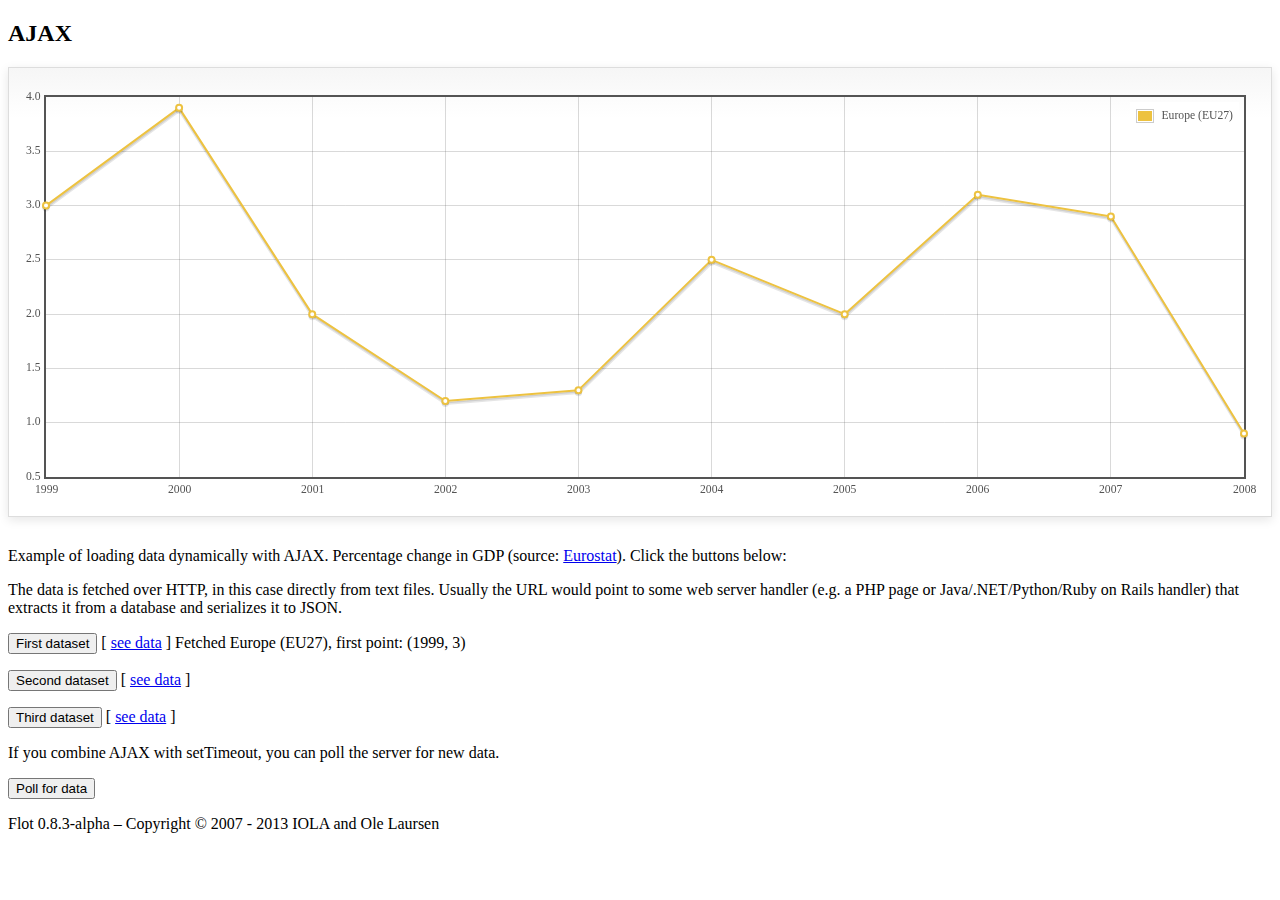
<file: admin/assets/plugins/flot/examples/ajax/index.html>
<!DOCTYPE html PUBLIC "-//W3C//DTD HTML 4.01//EN" "http://www.w3.org/TR/html4/strict.dtd">
<html>
<head>
	<meta http-equiv="Content-Type" content="text/html; charset=utf-8">
	<title>Flot Examples: AJAX</title>
	<link href="../examples.css" rel="stylesheet" type="text/css">
	<!--[if lte IE 8]><script language="javascript" type="text/javascript" src="../../excanvas.min.js"></script><![endif]-->
	<script language="javascript" type="text/javascript" src="../../jquery.js"></script>
	<script language="javascript" type="text/javascript" src="../../jquery.flot.js"></script>
	<script type="text/javascript">

	$(function() {

		var options = {
			lines: {
				show: true
			},
			points: {
				show: true
			},
			xaxis: {
				tickDecimals: 0,
				tickSize: 1
			}
		};

		var data = [];

		$.plot("#placeholder", data, options);

		// Fetch one series, adding to what we already have

		var alreadyFetched = {};

		$("button.fetchSeries").click(function () {

			var button = $(this);

			// Find the URL in the link right next to us, then fetch the data

			var dataurl = button.siblings("a").attr("href");

			function onDataReceived(series) {

				// Extract the first coordinate pair; jQuery has parsed it, so
				// the data is now just an ordinary JavaScript object

				var firstcoordinate = "(" + series.data[0][0] + ", " + series.data[0][1] + ")";
				button.siblings("span").text("Fetched " + series.label + ", first point: " + firstcoordinate);

				// Push the new data onto our existing data array

				if (!alreadyFetched[series.label]) {
					alreadyFetched[series.label] = true;
					data.push(series);
				}

				$.plot("#placeholder", data, options);
			}

			$.ajax({
				url: dataurl,
				type: "GET",
				dataType: "json",
				success: onDataReceived
			});
		});

		// Initiate a recurring data update

		$("button.dataUpdate").click(function () {

			data = [];
			alreadyFetched = {};

			$.plot("#placeholder", data, options);

			var iteration = 0;

			function fetchData() {

				++iteration;

				function onDataReceived(series) {

					// Load all the data in one pass; if we only got partial
					// data we could merge it with what we already have.

					data = [ series ];
					$.plot("#placeholder", data, options);
				}

				// Normally we call the same URL - a script connected to a
				// database - but in this case we only have static example
				// files, so we need to modify the URL.

				$.ajax({
					url: "data-eu-gdp-growth-" + iteration + ".json",
					type: "GET",
					dataType: "json",
					success: onDataReceived
				});

				if (iteration < 5) {
					setTimeout(fetchData, 1000);
				} else {
					data = [];
					alreadyFetched = {};
				}
			}

			setTimeout(fetchData, 1000);
		});

		// Load the first series by default, so we don't have an empty plot

		$("button.fetchSeries:first").click();

		// Add the Flot version string to the footer

		$("#footer").prepend("Flot " + $.plot.version + " &ndash; ");
	});

	</script>
</head>
<body>

	<div id="header">
		<h2>AJAX</h2>
	</div>

	<div id="content">

		<div class="demo-container">
			<div id="placeholder" class="demo-placeholder"></div>
		</div>

		<p>Example of loading data dynamically with AJAX. Percentage change in GDP (source: <a href="http://epp.eurostat.ec.europa.eu/tgm/table.do?tab=table&init=1&plugin=1&language=en&pcode=tsieb020">Eurostat</a>). Click the buttons below:</p>

		<p>The data is fetched over HTTP, in this case directly from text files. Usually the URL would point to some web server handler (e.g. a PHP page or Java/.NET/Python/Ruby on Rails handler) that extracts it from a database and serializes it to JSON.</p>

		<p>
			<button class="fetchSeries">First dataset</button>
			[ <a href="data-eu-gdp-growth.json">see data</a> ]
			<span></span>
		</p>

		<p>
			<button class="fetchSeries">Second dataset</button>
			[ <a href="data-japan-gdp-growth.json">see data</a> ]
			<span></span>
		</p>

		<p>
			<button class="fetchSeries">Third dataset</button>
			[ <a href="data-usa-gdp-growth.json">see data</a> ]
			<span></span>
		</p>

		<p>If you combine AJAX with setTimeout, you can poll the server for new data.</p>

		<p>
			<button class="dataUpdate">Poll for data</button>
		</p>

	</div>

	<div id="footer">
		Copyright &copy; 2007 - 2013 IOLA and Ole Laursen
	</div>

</body>
</html>
</file>
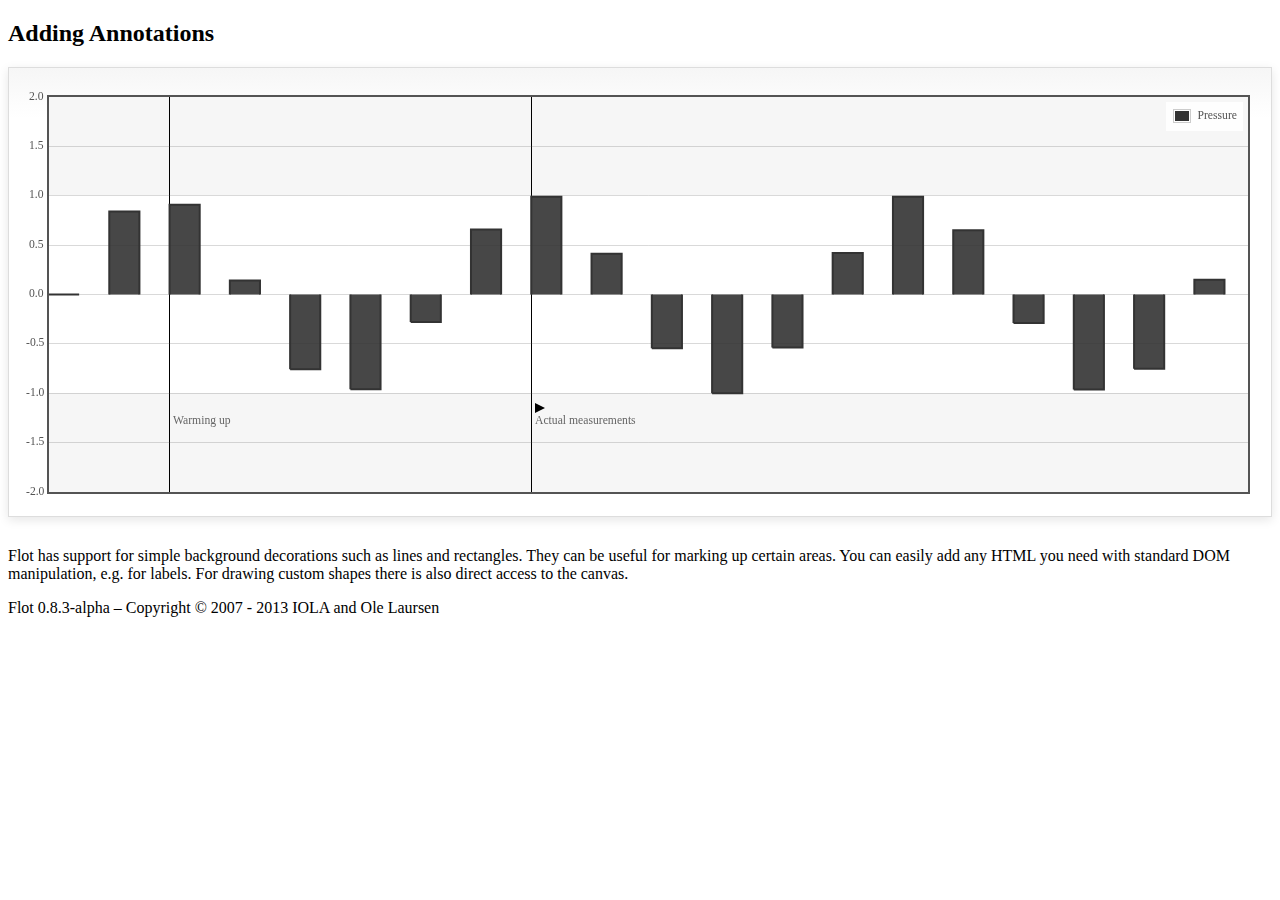
<file: admin/assets/plugins/flot/examples/annotating/index.html>
<!DOCTYPE html PUBLIC "-//W3C//DTD HTML 4.01//EN" "http://www.w3.org/TR/html4/strict.dtd">
<html>
<head>
	<meta http-equiv="Content-Type" content="text/html; charset=utf-8">
	<title>Flot Examples: Adding Annotations</title>
	<link href="../examples.css" rel="stylesheet" type="text/css">
	<!--[if lte IE 8]><script language="javascript" type="text/javascript" src="../../excanvas.min.js"></script><![endif]-->
	<script language="javascript" type="text/javascript" src="../../jquery.js"></script>
	<script language="javascript" type="text/javascript" src="../../jquery.flot.js"></script>
	<script type="text/javascript">

	$(function() {

		var d1 = [];
		for (var i = 0; i < 20; ++i) {
			d1.push([i, Math.sin(i)]);
		}

		var data = [{ data: d1, label: "Pressure", color: "#333" }];

		var markings = [
			{ color: "#f6f6f6", yaxis: { from: 1 } },
			{ color: "#f6f6f6", yaxis: { to: -1 } },
			{ color: "#000", lineWidth: 1, xaxis: { from: 2, to: 2 } },
			{ color: "#000", lineWidth: 1, xaxis: { from: 8, to: 8 } }
		];

		var placeholder = $("#placeholder");

		var plot = $.plot(placeholder, data, {
			bars: { show: true, barWidth: 0.5, fill: 0.9 },
			xaxis: { ticks: [], autoscaleMargin: 0.02 },
			yaxis: { min: -2, max: 2 },
			grid: { markings: markings }
		});

		var o = plot.pointOffset({ x: 2, y: -1.2});

		// Append it to the placeholder that Flot already uses for positioning

		placeholder.append("<div style='position:absolute;left:" + (o.left + 4) + "px;top:" + o.top + "px;color:#666;font-size:smaller'>Warming up</div>");

		o = plot.pointOffset({ x: 8, y: -1.2});
		placeholder.append("<div style='position:absolute;left:" + (o.left + 4) + "px;top:" + o.top + "px;color:#666;font-size:smaller'>Actual measurements</div>");

		// Draw a little arrow on top of the last label to demonstrate canvas
		// drawing

		var ctx = plot.getCanvas().getContext("2d");
		ctx.beginPath();
		o.left += 4;
		ctx.moveTo(o.left, o.top);
		ctx.lineTo(o.left, o.top - 10);
		ctx.lineTo(o.left + 10, o.top - 5);
		ctx.lineTo(o.left, o.top);
		ctx.fillStyle = "#000";
		ctx.fill();

		// Add the Flot version string to the footer

		$("#footer").prepend("Flot " + $.plot.version + " &ndash; ");
	});

	</script>
</head>
<body>

	<div id="header">
		<h2>Adding Annotations</h2>
	</div>

	<div id="content">

		<div class="demo-container">
			<div id="placeholder" class="demo-placeholder"></div>
		</div>

		<p>Flot has support for simple background decorations such as lines and rectangles. They can be useful for marking up certain areas. You can easily add any HTML you need with standard DOM manipulation, e.g. for labels. For drawing custom shapes there is also direct access to the canvas.</p>

	</div>

	<div id="footer">
		Copyright &copy; 2007 - 2013 IOLA and Ole Laursen
	</div>

</body>
</html>
</file>
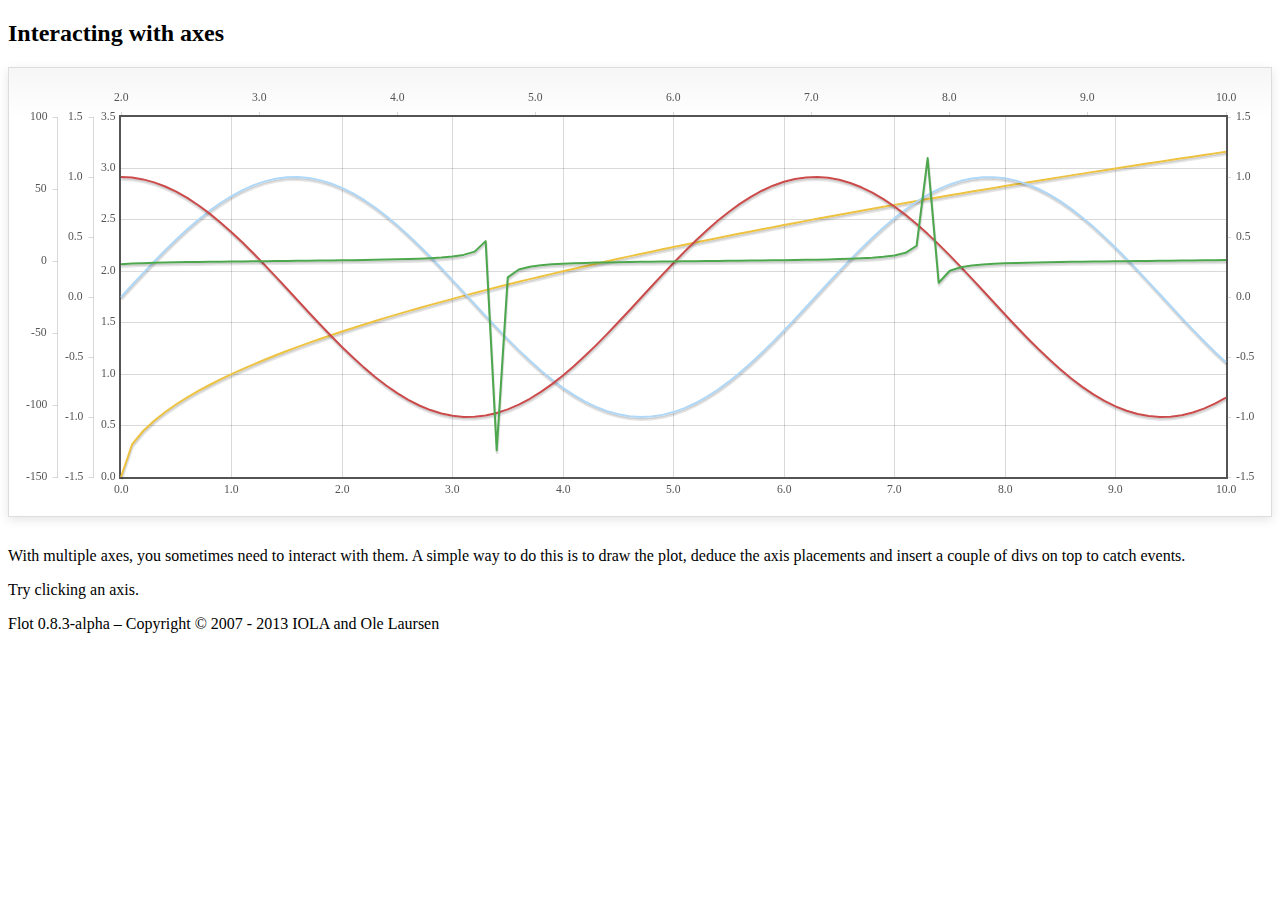
<file: admin/assets/plugins/flot/examples/axes-interacting/index.html>
<!DOCTYPE html PUBLIC "-//W3C//DTD HTML 4.01//EN" "http://www.w3.org/TR/html4/strict.dtd">
<html>
<head>
	<meta http-equiv="Content-Type" content="text/html; charset=utf-8">
	<title>Flot Examples: Interacting with axes</title>
	<link href="../examples.css" rel="stylesheet" type="text/css">
	<!--[if lte IE 8]><script language="javascript" type="text/javascript" src="../../excanvas.min.js"></script><![endif]-->
	<script language="javascript" type="text/javascript" src="../../jquery.js"></script>
	<script language="javascript" type="text/javascript" src="../../jquery.flot.js"></script>
	<script type="text/javascript">

	$(function() {

		function generate(start, end, fn) {
			var res = [];
			for (var i = 0; i <= 100; ++i) {
				var x = start + i / 100 * (end - start);
				res.push([x, fn(x)]);
			}
			return res;
		}

		var data = [
			{ data: generate(0, 10, function (x) { return Math.sqrt(x);}), xaxis: 1, yaxis:1 },
			{ data: generate(0, 10, function (x) { return Math.sin(x);}), xaxis: 1, yaxis:2 },
			{ data: generate(0, 10, function (x) { return Math.cos(x);}), xaxis: 1, yaxis:3 },
			{ data: generate(2, 10, function (x) { return Math.tan(x);}), xaxis: 2, yaxis: 4 }
		];

		var plot = $.plot("#placeholder", data, {
			xaxes: [
				{ position: 'bottom' },
				{ position: 'top'}
			],
			yaxes: [
				{ position: 'left' },
				{ position: 'left' },
				{ position: 'right' },
				{ position: 'left' }
			]
		});

		// Create a div for each axis

		$.each(plot.getAxes(), function (i, axis) {
			if (!axis.show)
				return;

			var box = axis.box;

			$("<div class='axisTarget' style='position:absolute; left:" + box.left + "px; top:" + box.top + "px; width:" + box.width +  "px; height:" + box.height + "px'></div>")
				.data("axis.direction", axis.direction)
				.data("axis.n", axis.n)
				.css({ backgroundColor: "#f00", opacity: 0, cursor: "pointer" })
				.appendTo(plot.getPlaceholder())
				.hover(
					function () { $(this).css({ opacity: 0.10 }) },
					function () { $(this).css({ opacity: 0 }) }
				)
				.click(function () {
					$("#click").text("You clicked the " + axis.direction + axis.n + "axis!")
				});
		});

		// Add the Flot version string to the footer

		$("#footer").prepend("Flot " + $.plot.version + " &ndash; ");
	});

	</script>
</head>
<body>

	<div id="header">
		<h2>Interacting with axes</h2>
	</div>

	<div id="content">

		<div class="demo-container">
			<div id="placeholder" class="demo-placeholder"></div>
		</div>

		<p>With multiple axes, you sometimes need to interact with them. A simple way to do this is to draw the plot, deduce the axis placements and insert a couple of divs on top to catch events.</p>

		<p>Try clicking an axis.</p>

		<p id="click"></p>

	</div>

	<div id="footer">
		Copyright &copy; 2007 - 2013 IOLA and Ole Laursen
	</div>

</body>
</html>
</file>
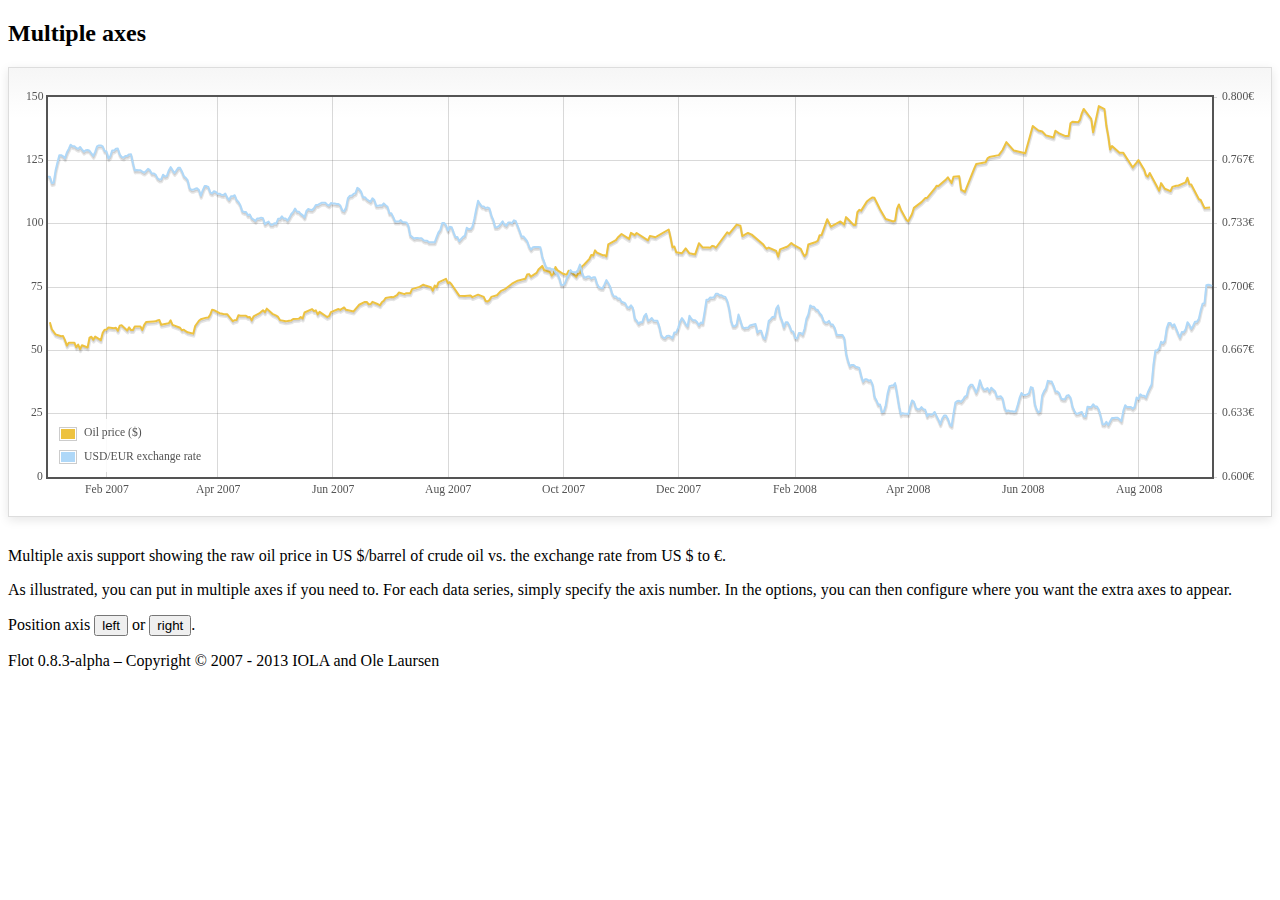
<file: admin/assets/plugins/flot/examples/axes-multiple-L/index.html>
<!DOCTYPE html PUBLIC "-//W3C//DTD HTML 4.01//EN" "http://www.w3.org/TR/html4/strict.dtd">
<html>
<head>
	<meta http-equiv="Content-Type" content="text/html; charset=utf-8">
	<title>Flot Examples: Multiple Axes</title>
	<link href="../examples.css" rel="stylesheet" type="text/css">
	<!--[if lte IE 8]><script language="javascript" type="text/javascript" src="../../excanvas.min.js"></script><![endif]-->
	<script language="javascript" type="text/javascript" src="../../jquery.js"></script>
	<script language="javascript" type="text/javascript" src="../../jquery.flot.js"></script>
	<script language="javascript" type="text/javascript" src="../../jquery.flot.time.js"></script>
	<script type="text/javascript">

	$(function() {

		var oilprices = [[1167692400000,61.05], [1167778800000,58.32], [1167865200000,57.35], [1167951600000,56.31], [1168210800000,55.55], [1168297200000,55.64], [1168383600000,54.02], [1168470000000,51.88], [1168556400000,52.99], [1168815600000,52.99], [1168902000000,51.21], [1168988400000,52.24], [1169074800000,50.48], [1169161200000,51.99], [1169420400000,51.13], [1169506800000,55.04], [1169593200000,55.37], [1169679600000,54.23], [1169766000000,55.42], [1170025200000,54.01], [1170111600000,56.97], [1170198000000,58.14], [1170284400000,58.14], [1170370800000,59.02], [1170630000000,58.74], [1170716400000,58.88], [1170802800000,57.71], [1170889200000,59.71], [1170975600000,59.89], [1171234800000,57.81], [1171321200000,59.06], [1171407600000,58.00], [1171494000000,57.99], [1171580400000,59.39], [1171839600000,59.39], [1171926000000,58.07], [1172012400000,60.07], [1172098800000,61.14], [1172444400000,61.39], [1172530800000,61.46], [1172617200000,61.79], [1172703600000,62.00], [1172790000000,60.07], [1173135600000,60.69], [1173222000000,61.82], [1173308400000,60.05], [1173654000000,58.91], [1173740400000,57.93], [1173826800000,58.16], [1173913200000,57.55], [1173999600000,57.11], [1174258800000,56.59], [1174345200000,59.61], [1174518000000,61.69], [1174604400000,62.28], [1174860000000,62.91], [1174946400000,62.93], [1175032800000,64.03], [1175119200000,66.03], [1175205600000,65.87], [1175464800000,64.64], [1175637600000,64.38], [1175724000000,64.28], [1175810400000,64.28], [1176069600000,61.51], [1176156000000,61.89], [1176242400000,62.01], [1176328800000,63.85], [1176415200000,63.63], [1176674400000,63.61], [1176760800000,63.10], [1176847200000,63.13], [1176933600000,61.83], [1177020000000,63.38], [1177279200000,64.58], [1177452000000,65.84], [1177538400000,65.06], [1177624800000,66.46], [1177884000000,64.40], [1178056800000,63.68], [1178143200000,63.19], [1178229600000,61.93], [1178488800000,61.47], [1178575200000,61.55], [1178748000000,61.81], [1178834400000,62.37], [1179093600000,62.46], [1179180000000,63.17], [1179266400000,62.55], [1179352800000,64.94], [1179698400000,66.27], [1179784800000,65.50], [1179871200000,65.77], [1179957600000,64.18], [1180044000000,65.20], [1180389600000,63.15], [1180476000000,63.49], [1180562400000,65.08], [1180908000000,66.30], [1180994400000,65.96], [1181167200000,66.93], [1181253600000,65.98], [1181599200000,65.35], [1181685600000,66.26], [1181858400000,68.00], [1182117600000,69.09], [1182204000000,69.10], [1182290400000,68.19], [1182376800000,68.19], [1182463200000,69.14], [1182722400000,68.19], [1182808800000,67.77], [1182895200000,68.97], [1182981600000,69.57], [1183068000000,70.68], [1183327200000,71.09], [1183413600000,70.92], [1183586400000,71.81], [1183672800000,72.81], [1183932000000,72.19], [1184018400000,72.56], [1184191200000,72.50], [1184277600000,74.15], [1184623200000,75.05], [1184796000000,75.92], [1184882400000,75.57], [1185141600000,74.89], [1185228000000,73.56], [1185314400000,75.57], [1185400800000,74.95], [1185487200000,76.83], [1185832800000,78.21], [1185919200000,76.53], [1186005600000,76.86], [1186092000000,76.00], [1186437600000,71.59], [1186696800000,71.47], [1186956000000,71.62], [1187042400000,71.00], [1187301600000,71.98], [1187560800000,71.12], [1187647200000,69.47], [1187733600000,69.26], [1187820000000,69.83], [1187906400000,71.09], [1188165600000,71.73], [1188338400000,73.36], [1188511200000,74.04], [1188856800000,76.30], [1189116000000,77.49], [1189461600000,78.23], [1189548000000,79.91], [1189634400000,80.09], [1189720800000,79.10], [1189980000000,80.57], [1190066400000,81.93], [1190239200000,83.32], [1190325600000,81.62], [1190584800000,80.95], [1190671200000,79.53], [1190757600000,80.30], [1190844000000,82.88], [1190930400000,81.66], [1191189600000,80.24], [1191276000000,80.05], [1191362400000,79.94], [1191448800000,81.44], [1191535200000,81.22], [1191794400000,79.02], [1191880800000,80.26], [1191967200000,80.30], [1192053600000,83.08], [1192140000000,83.69], [1192399200000,86.13], [1192485600000,87.61], [1192572000000,87.40], [1192658400000,89.47], [1192744800000,88.60], [1193004000000,87.56], [1193090400000,87.56], [1193176800000,87.10], [1193263200000,91.86], [1193612400000,93.53], [1193698800000,94.53], [1193871600000,95.93], [1194217200000,93.98], [1194303600000,96.37], [1194476400000,95.46], [1194562800000,96.32], [1195081200000,93.43], [1195167600000,95.10], [1195426800000,94.64], [1195513200000,95.10], [1196031600000,97.70], [1196118000000,94.42], [1196204400000,90.62], [1196290800000,91.01], [1196377200000,88.71], [1196636400000,88.32], [1196809200000,90.23], [1196982000000,88.28], [1197241200000,87.86], [1197327600000,90.02], [1197414000000,92.25], [1197586800000,90.63], [1197846000000,90.63], [1197932400000,90.49], [1198018800000,91.24], [1198105200000,91.06], [1198191600000,90.49], [1198710000000,96.62], [1198796400000,96.00], [1199142000000,99.62], [1199314800000,99.18], [1199401200000,95.09], [1199660400000,96.33], [1199833200000,95.67], [1200351600000,91.90], [1200438000000,90.84], [1200524400000,90.13], [1200610800000,90.57], [1200956400000,89.21], [1201042800000,86.99], [1201129200000,89.85], [1201474800000,90.99], [1201561200000,91.64], [1201647600000,92.33], [1201734000000,91.75], [1202079600000,90.02], [1202166000000,88.41], [1202252400000,87.14], [1202338800000,88.11], [1202425200000,91.77], [1202770800000,92.78], [1202857200000,93.27], [1202943600000,95.46], [1203030000000,95.46], [1203289200000,101.74], [1203462000000,98.81], [1203894000000,100.88], [1204066800000,99.64], [1204153200000,102.59], [1204239600000,101.84], [1204498800000,99.52], [1204585200000,99.52], [1204671600000,104.52], [1204758000000,105.47], [1204844400000,105.15], [1205103600000,108.75], [1205276400000,109.92], [1205362800000,110.33], [1205449200000,110.21], [1205708400000,105.68], [1205967600000,101.84], [1206313200000,100.86], [1206399600000,101.22], [1206486000000,105.90], [1206572400000,107.58], [1206658800000,105.62], [1206914400000,101.58], [1207000800000,100.98], [1207173600000,103.83], [1207260000000,106.23], [1207605600000,108.50], [1207778400000,110.11], [1207864800000,110.14], [1208210400000,113.79], [1208296800000,114.93], [1208383200000,114.86], [1208728800000,117.48], [1208815200000,118.30], [1208988000000,116.06], [1209074400000,118.52], [1209333600000,118.75], [1209420000000,113.46], [1209592800000,112.52], [1210024800000,121.84], [1210111200000,123.53], [1210197600000,123.69], [1210543200000,124.23], [1210629600000,125.80], [1210716000000,126.29], [1211148000000,127.05], [1211320800000,129.07], [1211493600000,132.19], [1211839200000,128.85], [1212357600000,127.76], [1212703200000,138.54], [1212962400000,136.80], [1213135200000,136.38], [1213308000000,134.86], [1213653600000,134.01], [1213740000000,136.68], [1213912800000,135.65], [1214172000000,134.62], [1214258400000,134.62], [1214344800000,134.62], [1214431200000,139.64], [1214517600000,140.21], [1214776800000,140.00], [1214863200000,140.97], [1214949600000,143.57], [1215036000000,145.29], [1215381600000,141.37], [1215468000000,136.04], [1215727200000,146.40], [1215986400000,145.18], [1216072800000,138.74], [1216159200000,134.60], [1216245600000,129.29], [1216332000000,130.65], [1216677600000,127.95], [1216850400000,127.95], [1217282400000,122.19], [1217455200000,124.08], [1217541600000,125.10], [1217800800000,121.41], [1217887200000,119.17], [1217973600000,118.58], [1218060000000,120.02], [1218405600000,114.45], [1218492000000,113.01], [1218578400000,116.00], [1218751200000,113.77], [1219010400000,112.87], [1219096800000,114.53], [1219269600000,114.98], [1219356000000,114.98], [1219701600000,116.27], [1219788000000,118.15], [1219874400000,115.59], [1219960800000,115.46], [1220306400000,109.71], [1220392800000,109.35], [1220565600000,106.23], [1220824800000,106.34]];

		var exchangerates = [[1167606000000,0.7580], [1167692400000,0.7580], [1167778800000,0.75470], [1167865200000,0.75490], [1167951600000,0.76130], [1168038000000,0.76550], [1168124400000,0.76930], [1168210800000,0.76940], [1168297200000,0.76880], [1168383600000,0.76780], [1168470000000,0.77080], [1168556400000,0.77270], [1168642800000,0.77490], [1168729200000,0.77410], [1168815600000,0.77410], [1168902000000,0.77320], [1168988400000,0.77270], [1169074800000,0.77370], [1169161200000,0.77240], [1169247600000,0.77120], [1169334000000,0.7720], [1169420400000,0.77210], [1169506800000,0.77170], [1169593200000,0.77040], [1169679600000,0.7690], [1169766000000,0.77110], [1169852400000,0.7740], [1169938800000,0.77450], [1170025200000,0.77450], [1170111600000,0.7740], [1170198000000,0.77160], [1170284400000,0.77130], [1170370800000,0.76780], [1170457200000,0.76880], [1170543600000,0.77180], [1170630000000,0.77180], [1170716400000,0.77280], [1170802800000,0.77290], [1170889200000,0.76980], [1170975600000,0.76850], [1171062000000,0.76810], [1171148400000,0.7690], [1171234800000,0.7690], [1171321200000,0.76980], [1171407600000,0.76990], [1171494000000,0.76510], [1171580400000,0.76130], [1171666800000,0.76160], [1171753200000,0.76140], [1171839600000,0.76140], [1171926000000,0.76070], [1172012400000,0.76020], [1172098800000,0.76110], [1172185200000,0.76220], [1172271600000,0.76150], [1172358000000,0.75980], [1172444400000,0.75980], [1172530800000,0.75920], [1172617200000,0.75730], [1172703600000,0.75660], [1172790000000,0.75670], [1172876400000,0.75910], [1172962800000,0.75820], [1173049200000,0.75850], [1173135600000,0.76130], [1173222000000,0.76310], [1173308400000,0.76150], [1173394800000,0.760], [1173481200000,0.76130], [1173567600000,0.76270], [1173654000000,0.76270], [1173740400000,0.76080], [1173826800000,0.75830], [1173913200000,0.75750], [1173999600000,0.75620], [1174086000000,0.7520], [1174172400000,0.75120], [1174258800000,0.75120], [1174345200000,0.75170], [1174431600000,0.7520], [1174518000000,0.75110], [1174604400000,0.7480], [1174690800000,0.75090], [1174777200000,0.75310], [1174860000000,0.75310], [1174946400000,0.75270], [1175032800000,0.74980], [1175119200000,0.74930], [1175205600000,0.75040], [1175292000000,0.750], [1175378400000,0.74910], [1175464800000,0.74910], [1175551200000,0.74850], [1175637600000,0.74840], [1175724000000,0.74920], [1175810400000,0.74710], [1175896800000,0.74590], [1175983200000,0.74770], [1176069600000,0.74770], [1176156000000,0.74830], [1176242400000,0.74580], [1176328800000,0.74480], [1176415200000,0.7430], [1176501600000,0.73990], [1176588000000,0.73950], [1176674400000,0.73950], [1176760800000,0.73780], [1176847200000,0.73820], [1176933600000,0.73620], [1177020000000,0.73550], [1177106400000,0.73480], [1177192800000,0.73610], [1177279200000,0.73610], [1177365600000,0.73650], [1177452000000,0.73620], [1177538400000,0.73310], [1177624800000,0.73390], [1177711200000,0.73440], [1177797600000,0.73270], [1177884000000,0.73270], [1177970400000,0.73360], [1178056800000,0.73330], [1178143200000,0.73590], [1178229600000,0.73590], [1178316000000,0.73720], [1178402400000,0.7360], [1178488800000,0.7360], [1178575200000,0.7350], [1178661600000,0.73650], [1178748000000,0.73840], [1178834400000,0.73950], [1178920800000,0.74130], [1179007200000,0.73970], [1179093600000,0.73960], [1179180000000,0.73850], [1179266400000,0.73780], [1179352800000,0.73660], [1179439200000,0.740], [1179525600000,0.74110], [1179612000000,0.74060], [1179698400000,0.74050], [1179784800000,0.74140], [1179871200000,0.74310], [1179957600000,0.74310], [1180044000000,0.74380], [1180130400000,0.74430], [1180216800000,0.74430], [1180303200000,0.74430], [1180389600000,0.74340], [1180476000000,0.74290], [1180562400000,0.74420], [1180648800000,0.7440], [1180735200000,0.74390], [1180821600000,0.74370], [1180908000000,0.74370], [1180994400000,0.74290], [1181080800000,0.74030], [1181167200000,0.73990], [1181253600000,0.74180], [1181340000000,0.74680], [1181426400000,0.7480], [1181512800000,0.7480], [1181599200000,0.7490], [1181685600000,0.74940], [1181772000000,0.75220], [1181858400000,0.75150], [1181944800000,0.75020], [1182031200000,0.74720], [1182117600000,0.74720], [1182204000000,0.74620], [1182290400000,0.74550], [1182376800000,0.74490], [1182463200000,0.74670], [1182549600000,0.74580], [1182636000000,0.74270], [1182722400000,0.74270], [1182808800000,0.7430], [1182895200000,0.74290], [1182981600000,0.7440], [1183068000000,0.7430], [1183154400000,0.74220], [1183240800000,0.73880], [1183327200000,0.73880], [1183413600000,0.73690], [1183500000000,0.73450], [1183586400000,0.73450], [1183672800000,0.73450], [1183759200000,0.73520], [1183845600000,0.73410], [1183932000000,0.73410], [1184018400000,0.7340], [1184104800000,0.73240], [1184191200000,0.72720], [1184277600000,0.72640], [1184364000000,0.72550], [1184450400000,0.72580], [1184536800000,0.72580], [1184623200000,0.72560], [1184709600000,0.72570], [1184796000000,0.72470], [1184882400000,0.72430], [1184968800000,0.72440], [1185055200000,0.72350], [1185141600000,0.72350], [1185228000000,0.72350], [1185314400000,0.72350], [1185400800000,0.72620], [1185487200000,0.72880], [1185573600000,0.73010], [1185660000000,0.73370], [1185746400000,0.73370], [1185832800000,0.73240], [1185919200000,0.72970], [1186005600000,0.73170], [1186092000000,0.73150], [1186178400000,0.72880], [1186264800000,0.72630], [1186351200000,0.72630], [1186437600000,0.72420], [1186524000000,0.72530], [1186610400000,0.72640], [1186696800000,0.7270], [1186783200000,0.73120], [1186869600000,0.73050], [1186956000000,0.73050], [1187042400000,0.73180], [1187128800000,0.73580], [1187215200000,0.74090], [1187301600000,0.74540], [1187388000000,0.74370], [1187474400000,0.74240], [1187560800000,0.74240], [1187647200000,0.74150], [1187733600000,0.74190], [1187820000000,0.74140], [1187906400000,0.73770], [1187992800000,0.73550], [1188079200000,0.73150], [1188165600000,0.73150], [1188252000000,0.7320], [1188338400000,0.73320], [1188424800000,0.73460], [1188511200000,0.73280], [1188597600000,0.73230], [1188684000000,0.7340], [1188770400000,0.7340], [1188856800000,0.73360], [1188943200000,0.73510], [1189029600000,0.73460], [1189116000000,0.73210], [1189202400000,0.72940], [1189288800000,0.72660], [1189375200000,0.72660], [1189461600000,0.72540], [1189548000000,0.72420], [1189634400000,0.72130], [1189720800000,0.71970], [1189807200000,0.72090], [1189893600000,0.7210], [1189980000000,0.7210], [1190066400000,0.7210], [1190152800000,0.72090], [1190239200000,0.71590], [1190325600000,0.71330], [1190412000000,0.71050], [1190498400000,0.70990], [1190584800000,0.70990], [1190671200000,0.70930], [1190757600000,0.70930], [1190844000000,0.70760], [1190930400000,0.7070], [1191016800000,0.70490], [1191103200000,0.70120], [1191189600000,0.70110], [1191276000000,0.70190], [1191362400000,0.70460], [1191448800000,0.70630], [1191535200000,0.70890], [1191621600000,0.70770], [1191708000000,0.70770], [1191794400000,0.70770], [1191880800000,0.70910], [1191967200000,0.71180], [1192053600000,0.70790], [1192140000000,0.70530], [1192226400000,0.7050], [1192312800000,0.70550], [1192399200000,0.70550], [1192485600000,0.70450], [1192572000000,0.70510], [1192658400000,0.70510], [1192744800000,0.70170], [1192831200000,0.70], [1192917600000,0.69950], [1193004000000,0.69940], [1193090400000,0.70140], [1193176800000,0.70360], [1193263200000,0.70210], [1193349600000,0.70020], [1193436000000,0.69670], [1193522400000,0.6950], [1193612400000,0.6950], [1193698800000,0.69390], [1193785200000,0.6940], [1193871600000,0.69220], [1193958000000,0.69190], [1194044400000,0.69140], [1194130800000,0.68940], [1194217200000,0.68910], [1194303600000,0.69040], [1194390000000,0.6890], [1194476400000,0.68340], [1194562800000,0.68230], [1194649200000,0.68070], [1194735600000,0.68150], [1194822000000,0.68150], [1194908400000,0.68470], [1194994800000,0.68590], [1195081200000,0.68220], [1195167600000,0.68270], [1195254000000,0.68370], [1195340400000,0.68230], [1195426800000,0.68220], [1195513200000,0.68220], [1195599600000,0.67920], [1195686000000,0.67460], [1195772400000,0.67350], [1195858800000,0.67310], [1195945200000,0.67420], [1196031600000,0.67440], [1196118000000,0.67390], [1196204400000,0.67310], [1196290800000,0.67610], [1196377200000,0.67610], [1196463600000,0.67850], [1196550000000,0.68180], [1196636400000,0.68360], [1196722800000,0.68230], [1196809200000,0.68050], [1196895600000,0.67930], [1196982000000,0.68490], [1197068400000,0.68330], [1197154800000,0.68250], [1197241200000,0.68250], [1197327600000,0.68160], [1197414000000,0.67990], [1197500400000,0.68130], [1197586800000,0.68090], [1197673200000,0.68680], [1197759600000,0.69330], [1197846000000,0.69330], [1197932400000,0.69450], [1198018800000,0.69440], [1198105200000,0.69460], [1198191600000,0.69640], [1198278000000,0.69650], [1198364400000,0.69560], [1198450800000,0.69560], [1198537200000,0.6950], [1198623600000,0.69480], [1198710000000,0.69280], [1198796400000,0.68870], [1198882800000,0.68240], [1198969200000,0.67940], [1199055600000,0.67940], [1199142000000,0.68030], [1199228400000,0.68550], [1199314800000,0.68240], [1199401200000,0.67910], [1199487600000,0.67830], [1199574000000,0.67850], [1199660400000,0.67850], [1199746800000,0.67970], [1199833200000,0.680], [1199919600000,0.68030], [1200006000000,0.68050], [1200092400000,0.6760], [1200178800000,0.6770], [1200265200000,0.6770], [1200351600000,0.67360], [1200438000000,0.67260], [1200524400000,0.67640], [1200610800000,0.68210], [1200697200000,0.68310], [1200783600000,0.68420], [1200870000000,0.68420], [1200956400000,0.68870], [1201042800000,0.69030], [1201129200000,0.68480], [1201215600000,0.68240], [1201302000000,0.67880], [1201388400000,0.68140], [1201474800000,0.68140], [1201561200000,0.67970], [1201647600000,0.67690], [1201734000000,0.67650], [1201820400000,0.67330], [1201906800000,0.67290], [1201993200000,0.67580], [1202079600000,0.67580], [1202166000000,0.6750], [1202252400000,0.6780], [1202338800000,0.68330], [1202425200000,0.68560], [1202511600000,0.69030], [1202598000000,0.68960], [1202684400000,0.68960], [1202770800000,0.68820], [1202857200000,0.68790], [1202943600000,0.68620], [1203030000000,0.68520], [1203116400000,0.68230], [1203202800000,0.68130], [1203289200000,0.68130], [1203375600000,0.68220], [1203462000000,0.68020], [1203548400000,0.68020], [1203634800000,0.67840], [1203721200000,0.67480], [1203807600000,0.67470], [1203894000000,0.67470], [1203980400000,0.67480], [1204066800000,0.67330], [1204153200000,0.6650], [1204239600000,0.66110], [1204326000000,0.65830], [1204412400000,0.6590], [1204498800000,0.6590], [1204585200000,0.65810], [1204671600000,0.65780], [1204758000000,0.65740], [1204844400000,0.65320], [1204930800000,0.65020], [1205017200000,0.65140], [1205103600000,0.65140], [1205190000000,0.65070], [1205276400000,0.6510], [1205362800000,0.64890], [1205449200000,0.64240], [1205535600000,0.64060], [1205622000000,0.63820], [1205708400000,0.63820], [1205794800000,0.63410], [1205881200000,0.63440], [1205967600000,0.63780], [1206054000000,0.64390], [1206140400000,0.64780], [1206226800000,0.64810], [1206313200000,0.64810], [1206399600000,0.64940], [1206486000000,0.64380], [1206572400000,0.63770], [1206658800000,0.63290], [1206745200000,0.63360], [1206831600000,0.63330], [1206914400000,0.63330], [1207000800000,0.6330], [1207087200000,0.63710], [1207173600000,0.64030], [1207260000000,0.63960], [1207346400000,0.63640], [1207432800000,0.63560], [1207519200000,0.63560], [1207605600000,0.63680], [1207692000000,0.63570], [1207778400000,0.63540], [1207864800000,0.6320], [1207951200000,0.63320], [1208037600000,0.63280], [1208124000000,0.63310], [1208210400000,0.63420], [1208296800000,0.63210], [1208383200000,0.63020], [1208469600000,0.62780], [1208556000000,0.63080], [1208642400000,0.63240], [1208728800000,0.63240], [1208815200000,0.63070], [1208901600000,0.62770], [1208988000000,0.62690], [1209074400000,0.63350], [1209160800000,0.63920], [1209247200000,0.640], [1209333600000,0.64010], [1209420000000,0.63960], [1209506400000,0.64070], [1209592800000,0.64230], [1209679200000,0.64290], [1209765600000,0.64720], [1209852000000,0.64850], [1209938400000,0.64860], [1210024800000,0.64670], [1210111200000,0.64440], [1210197600000,0.64670], [1210284000000,0.65090], [1210370400000,0.64780], [1210456800000,0.64610], [1210543200000,0.64610], [1210629600000,0.64680], [1210716000000,0.64490], [1210802400000,0.6470], [1210888800000,0.64610], [1210975200000,0.64520], [1211061600000,0.64220], [1211148000000,0.64220], [1211234400000,0.64250], [1211320800000,0.64140], [1211407200000,0.63660], [1211493600000,0.63460], [1211580000000,0.6350], [1211666400000,0.63460], [1211752800000,0.63460], [1211839200000,0.63430], [1211925600000,0.63460], [1212012000000,0.63790], [1212098400000,0.64160], [1212184800000,0.64420], [1212271200000,0.64310], [1212357600000,0.64310], [1212444000000,0.64350], [1212530400000,0.6440], [1212616800000,0.64730], [1212703200000,0.64690], [1212789600000,0.63860], [1212876000000,0.63560], [1212962400000,0.6340], [1213048800000,0.63460], [1213135200000,0.6430], [1213221600000,0.64520], [1213308000000,0.64670], [1213394400000,0.65060], [1213480800000,0.65040], [1213567200000,0.65030], [1213653600000,0.64810], [1213740000000,0.64510], [1213826400000,0.6450], [1213912800000,0.64410], [1213999200000,0.64140], [1214085600000,0.64090], [1214172000000,0.64090], [1214258400000,0.64280], [1214344800000,0.64310], [1214431200000,0.64180], [1214517600000,0.63710], [1214604000000,0.63490], [1214690400000,0.63330], [1214776800000,0.63340], [1214863200000,0.63380], [1214949600000,0.63420], [1215036000000,0.6320], [1215122400000,0.63180], [1215208800000,0.6370], [1215295200000,0.63680], [1215381600000,0.63680], [1215468000000,0.63830], [1215554400000,0.63710], [1215640800000,0.63710], [1215727200000,0.63550], [1215813600000,0.6320], [1215900000000,0.62770], [1215986400000,0.62760], [1216072800000,0.62910], [1216159200000,0.62740], [1216245600000,0.62930], [1216332000000,0.63110], [1216418400000,0.6310], [1216504800000,0.63120], [1216591200000,0.63120], [1216677600000,0.63040], [1216764000000,0.62940], [1216850400000,0.63480], [1216936800000,0.63780], [1217023200000,0.63680], [1217109600000,0.63680], [1217196000000,0.63680], [1217282400000,0.6360], [1217368800000,0.6370], [1217455200000,0.64180], [1217541600000,0.64110], [1217628000000,0.64350], [1217714400000,0.64270], [1217800800000,0.64270], [1217887200000,0.64190], [1217973600000,0.64460], [1218060000000,0.64680], [1218146400000,0.64870], [1218232800000,0.65940], [1218319200000,0.66660], [1218405600000,0.66660], [1218492000000,0.66780], [1218578400000,0.67120], [1218664800000,0.67050], [1218751200000,0.67180], [1218837600000,0.67840], [1218924000000,0.68110], [1219010400000,0.68110], [1219096800000,0.67940], [1219183200000,0.68040], [1219269600000,0.67810], [1219356000000,0.67560], [1219442400000,0.67350], [1219528800000,0.67630], [1219615200000,0.67620], [1219701600000,0.67770], [1219788000000,0.68150], [1219874400000,0.68020], [1219960800000,0.6780], [1220047200000,0.67960], [1220133600000,0.68170], [1220220000000,0.68170], [1220306400000,0.68320], [1220392800000,0.68770], [1220479200000,0.69120], [1220565600000,0.69140], [1220652000000,0.70090], [1220738400000,0.70120], [1220824800000,0.7010], [1220911200000,0.70050]];

		function euroFormatter(v, axis) {
			return v.toFixed(axis.tickDecimals) + "€";
		}

		function doPlot(position) {
			$.plot("#placeholder", [
				{ data: oilprices, label: "Oil price ($)" },
				{ data: exchangerates, label: "USD/EUR exchange rate", yaxis: 2 }
			], {
				xaxes: [ { mode: "time" } ],
				yaxes: [ { min: 0 }, {
					// align if we are to the right
					alignTicksWithAxis: position == "right" ? 1 : null,
					position: position,
					tickFormatter: euroFormatter
				} ],
				legend: { position: "sw" }
			});
		}

		doPlot("right");

		$("button").click(function () {
			doPlot($(this).text());
		});

		// Add the Flot version string to the footer

		$("#footer").prepend("Flot " + $.plot.version + " &ndash; ");
	});

	</script>
</head>
<body>

	<div id="header">
		<h2>Multiple axes</h2>
	</div>

	<div id="content">

		<div class="demo-container">
			<div id="placeholder" class="demo-placeholder"></div>
		</div>

		<p>Multiple axis support showing the raw oil price in US $/barrel of crude oil vs. the exchange rate from US $ to €.</p>

		<p>As illustrated, you can put in multiple axes if you need to. For each data series, simply specify the axis number. In the options, you can then configure where you want the extra axes to appear.</p>

		<p>Position axis <button>left</button> or <button>right</button>.</p>

	</div>

	<div id="footer">
		Copyright &copy; 2007 - 2013 IOLA and Ole Laursen
	</div>

</body>
</html>
</file>
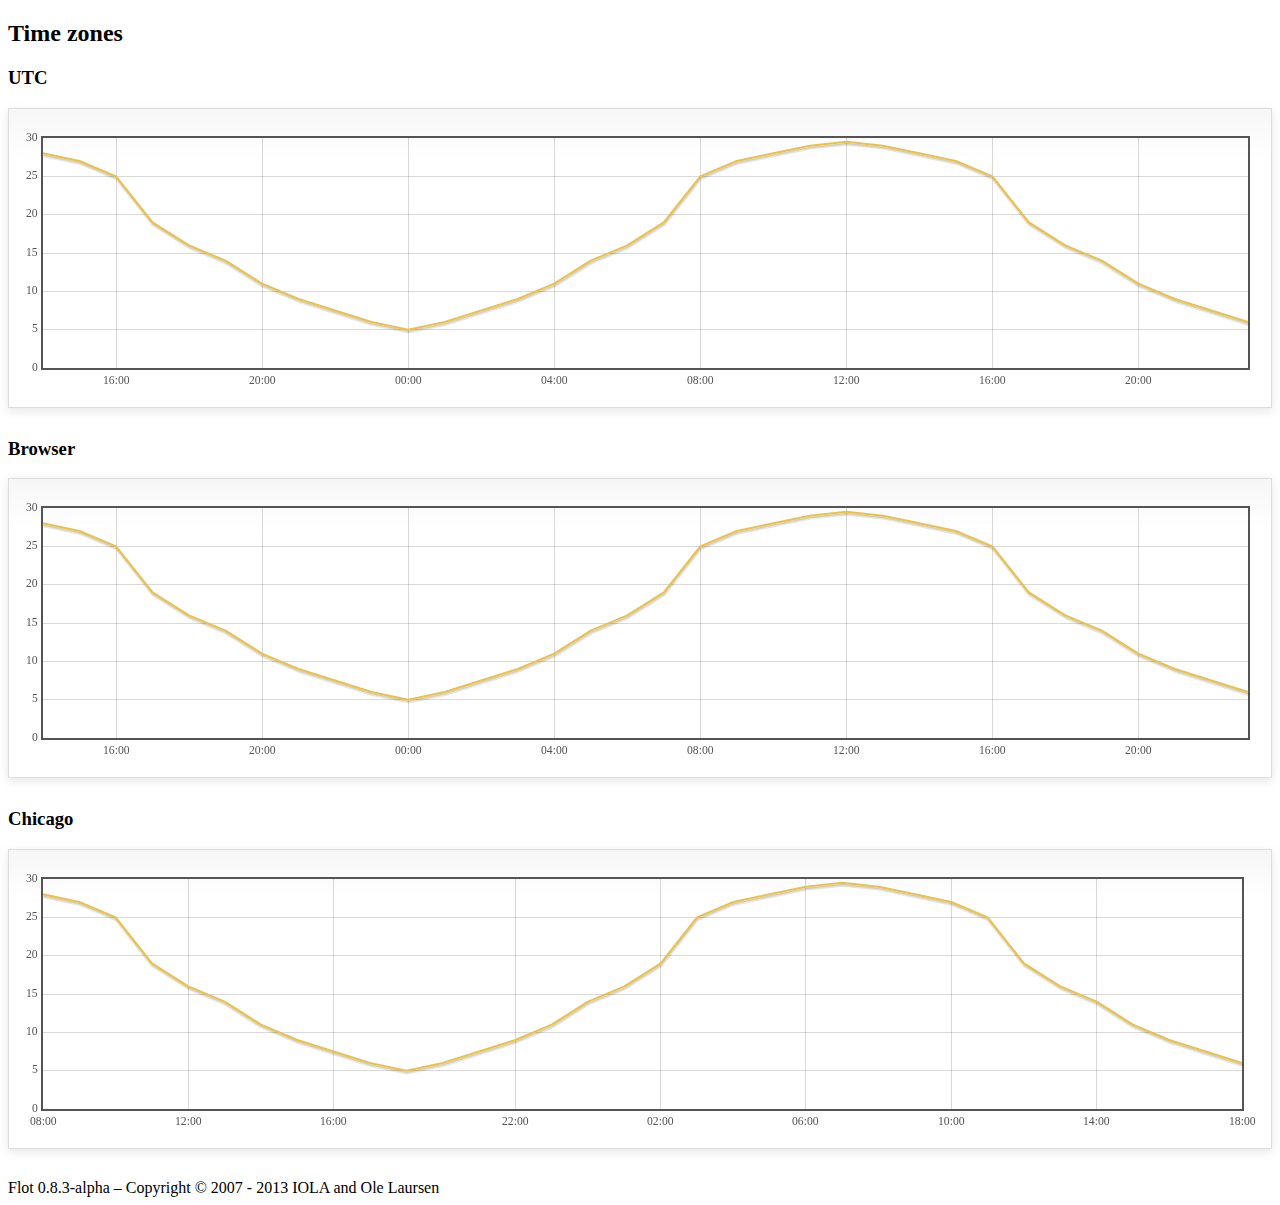
<file: admin/assets/plugins/flot/examples/axes-time-zones/index.html>
<!DOCTYPE html PUBLIC "-//W3C//DTD HTML 4.01//EN" "http://www.w3.org/TR/html4/strict.dtd">
<html>
<head>
	<meta http-equiv="Content-Type" content="text/html; charset=utf-8">
	<title>Flot Examples: Time zones</title>
	<link href="../examples.css" rel="stylesheet" type="text/css">
	<!--[if lte IE 8]><script language="javascript" type="text/javascript" src="../../excanvas.min.js"></script><![endif]-->
	<script language="javascript" type="text/javascript" src="../../jquery.js"></script>
	<script language="javascript" type="text/javascript" src="../../jquery.flot.js"></script>
	<script language="javascript" type="text/javascript" src="../../jquery.flot.time.js"></script>
	<script language="javascript" type="text/javascript" src="date.js"></script>
	<script type="text/javascript">

	$(function() {

		timezoneJS.timezone.zoneFileBasePath = "tz";
		timezoneJS.timezone.defaultZoneFile = [];
		timezoneJS.timezone.init({async: false});

		var d = [
			[Date.UTC(2011, 2, 12, 14, 0, 0), 28],
			[Date.UTC(2011, 2, 12, 15, 0, 0), 27],
			[Date.UTC(2011, 2, 12, 16, 0, 0), 25],
			[Date.UTC(2011, 2, 12, 17, 0, 0), 19],
			[Date.UTC(2011, 2, 12, 18, 0, 0), 16],
			[Date.UTC(2011, 2, 12, 19, 0, 0), 14],
			[Date.UTC(2011, 2, 12, 20, 0, 0), 11],
			[Date.UTC(2011, 2, 12, 21, 0, 0), 9],
			[Date.UTC(2011, 2, 12, 22, 0, 0), 7.5],
			[Date.UTC(2011, 2, 12, 23, 0, 0), 6],
			[Date.UTC(2011, 2, 13, 0, 0, 0), 5],
			[Date.UTC(2011, 2, 13, 1, 0, 0), 6],
			[Date.UTC(2011, 2, 13, 2, 0, 0), 7.5],
			[Date.UTC(2011, 2, 13, 3, 0, 0), 9],
			[Date.UTC(2011, 2, 13, 4, 0, 0), 11],
			[Date.UTC(2011, 2, 13, 5, 0, 0), 14],
			[Date.UTC(2011, 2, 13, 6, 0, 0), 16],
			[Date.UTC(2011, 2, 13, 7, 0, 0), 19],
			[Date.UTC(2011, 2, 13, 8, 0, 0), 25],
			[Date.UTC(2011, 2, 13, 9, 0, 0), 27],
			[Date.UTC(2011, 2, 13, 10, 0, 0), 28],
			[Date.UTC(2011, 2, 13, 11, 0, 0), 29],
			[Date.UTC(2011, 2, 13, 12, 0, 0), 29.5],
			[Date.UTC(2011, 2, 13, 13, 0, 0), 29],
			[Date.UTC(2011, 2, 13, 14, 0, 0), 28],
			[Date.UTC(2011, 2, 13, 15, 0, 0), 27],
			[Date.UTC(2011, 2, 13, 16, 0, 0), 25],
			[Date.UTC(2011, 2, 13, 17, 0, 0), 19],
			[Date.UTC(2011, 2, 13, 18, 0, 0), 16],
			[Date.UTC(2011, 2, 13, 19, 0, 0), 14],
			[Date.UTC(2011, 2, 13, 20, 0, 0), 11],
			[Date.UTC(2011, 2, 13, 21, 0, 0), 9],
			[Date.UTC(2011, 2, 13, 22, 0, 0), 7.5],
			[Date.UTC(2011, 2, 13, 23, 0, 0), 6]
		];

		var plot = $.plot("#placeholderUTC", [d], {
			xaxis: {
				mode: "time"
			}
		});

		var plot = $.plot("#placeholderLocal", [d], {
			xaxis: {
				mode: "time",
				timezone: "browser"
			}
		});

		var plot = $.plot("#placeholderChicago", [d], {
			xaxis: {
				mode: "time",
				timezone: "America/Chicago"
			}
		});

		// Add the Flot version string to the footer

		$("#footer").prepend("Flot " + $.plot.version + " &ndash; ");
	});

	</script>
</head>
<body>

	<div id="header">
		<h2>Time zones</h2>
	</div>

	<div id="content">

		<h3>UTC</h3>
		<div class="demo-container" style="height: 300px;">
			<div id="placeholderUTC" class="demo-placeholder"></div>
		</div>

		<h3>Browser</h3>
		<div class="demo-container" style="height: 300px;">
			<div id="placeholderLocal" class="demo-placeholder"></div>
		</div>

		<h3>Chicago</h3>
		<div class="demo-container" style="height: 300px;">
			<div id="placeholderChicago" class="demo-placeholder"></div>
		</div>

	</div>

	<div id="footer">
		Copyright &copy; 2007 - 2013 IOLA and Ole Laursen
	</div>

</body>
</html>
</file>
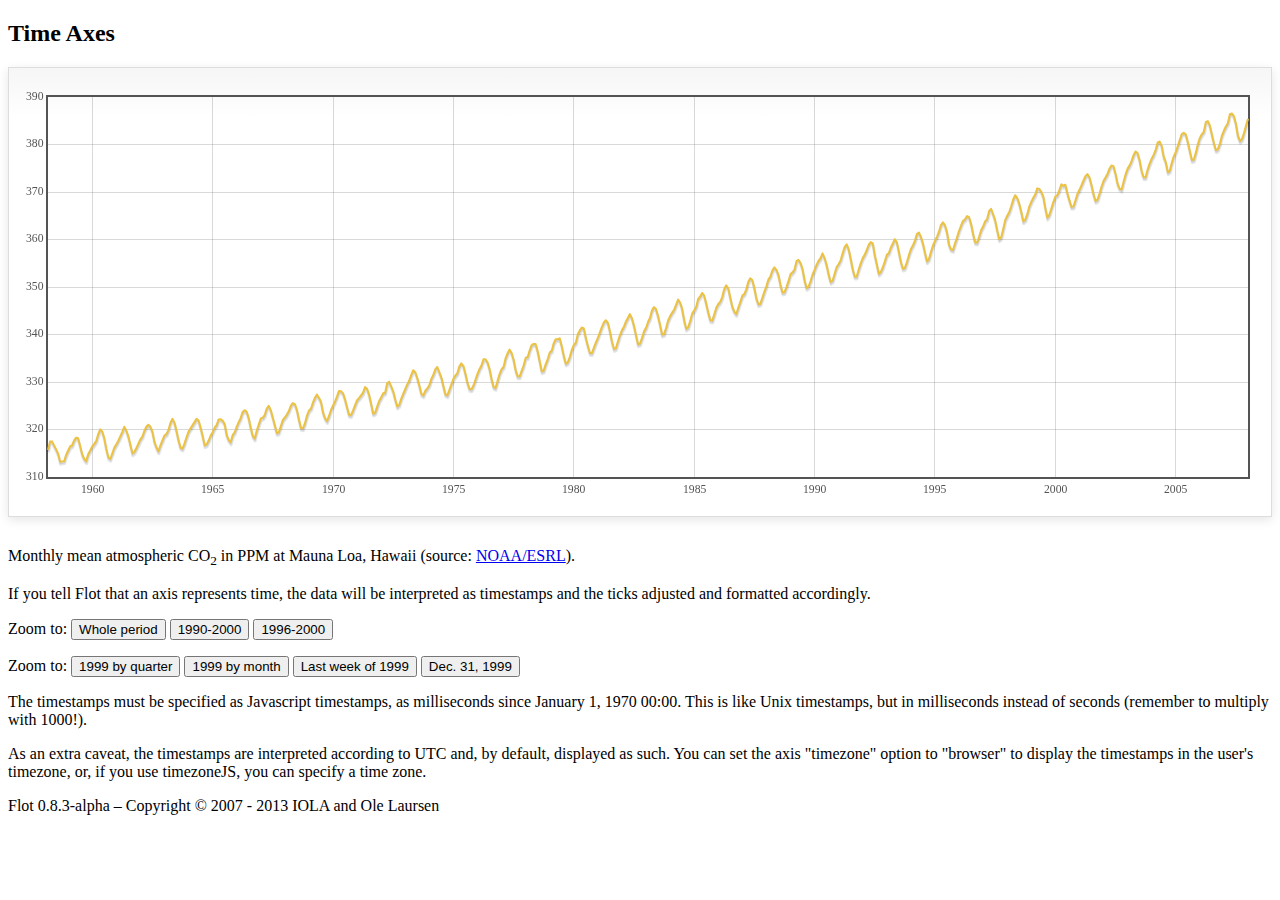
<file: admin/assets/plugins/flot/examples/axes-time/index.html>
<!DOCTYPE html PUBLIC "-//W3C//DTD HTML 4.01//EN" "http://www.w3.org/TR/html4/strict.dtd">
<html>
<head>
	<meta http-equiv="Content-Type" content="text/html; charset=utf-8">
	<title>Flot Examples: Time Axes</title>
	<link href="../examples.css" rel="stylesheet" type="text/css">
	<!--[if lte IE 8]><script language="javascript" type="text/javascript" src="../../excanvas.min.js"></script><![endif]-->
	<script language="javascript" type="text/javascript" src="../../jquery.js"></script>
	<script language="javascript" type="text/javascript" src="../../jquery.flot.js"></script>
	<script language="javascript" type="text/javascript" src="../../jquery.flot.time.js"></script>
	<script type="text/javascript">

	$(function() {

		var d = [[-373597200000, 315.71], [-370918800000, 317.45], [-368326800000, 317.50], [-363056400000, 315.86], [-360378000000, 314.93], [-357699600000, 313.19], [-352429200000, 313.34], [-349837200000, 314.67], [-347158800000, 315.58], [-344480400000, 316.47], [-342061200000, 316.65], [-339382800000, 317.71], [-336790800000, 318.29], [-334112400000, 318.16], [-331520400000, 316.55], [-328842000000, 314.80], [-326163600000, 313.84], [-323571600000, 313.34], [-320893200000, 314.81], [-318301200000, 315.59], [-315622800000, 316.43], [-312944400000, 316.97], [-310438800000, 317.58], [-307760400000, 319.03], [-305168400000, 320.03], [-302490000000, 319.59], [-299898000000, 318.18], [-297219600000, 315.91], [-294541200000, 314.16], [-291949200000, 313.83], [-289270800000, 315.00], [-286678800000, 316.19], [-284000400000, 316.89], [-281322000000, 317.70], [-278902800000, 318.54], [-276224400000, 319.48], [-273632400000, 320.58], [-270954000000, 319.78], [-268362000000, 318.58], [-265683600000, 316.79], [-263005200000, 314.99], [-260413200000, 315.31], [-257734800000, 316.10], [-255142800000, 317.01], [-252464400000, 317.94], [-249786000000, 318.56], [-247366800000, 319.69], [-244688400000, 320.58], [-242096400000, 321.01], [-239418000000, 320.61], [-236826000000, 319.61], [-234147600000, 317.40], [-231469200000, 316.26], [-228877200000, 315.42], [-226198800000, 316.69], [-223606800000, 317.69], [-220928400000, 318.74], [-218250000000, 319.08], [-215830800000, 319.86], [-213152400000, 321.39], [-210560400000, 322.24], [-207882000000, 321.47], [-205290000000, 319.74], [-202611600000, 317.77], [-199933200000, 316.21], [-197341200000, 315.99], [-194662800000, 317.07], [-192070800000, 318.36], [-189392400000, 319.57], [-178938000000, 322.23], [-176259600000, 321.89], [-173667600000, 320.44], [-170989200000, 318.70], [-168310800000, 316.70], [-165718800000, 316.87], [-163040400000, 317.68], [-160448400000, 318.71], [-157770000000, 319.44], [-155091600000, 320.44], [-152672400000, 320.89], [-149994000000, 322.13], [-147402000000, 322.16], [-144723600000, 321.87], [-142131600000, 321.21], [-139453200000, 318.87], [-136774800000, 317.81], [-134182800000, 317.30], [-131504400000, 318.87], [-128912400000, 319.42], [-126234000000, 320.62], [-123555600000, 321.59], [-121136400000, 322.39], [-118458000000, 323.70], [-115866000000, 324.07], [-113187600000, 323.75], [-110595600000, 322.40], [-107917200000, 320.37], [-105238800000, 318.64], [-102646800000, 318.10], [-99968400000, 319.79], [-97376400000, 321.03], [-94698000000, 322.33], [-92019600000, 322.50], [-89600400000, 323.04], [-86922000000, 324.42], [-84330000000, 325.00], [-81651600000, 324.09], [-79059600000, 322.55], [-76381200000, 320.92], [-73702800000, 319.26], [-71110800000, 319.39], [-68432400000, 320.72], [-65840400000, 321.96], [-63162000000, 322.57], [-60483600000, 323.15], [-57978000000, 323.89], [-55299600000, 325.02], [-52707600000, 325.57], [-50029200000, 325.36], [-47437200000, 324.14], [-44758800000, 322.11], [-42080400000, 320.33], [-39488400000, 320.25], [-36810000000, 321.32], [-34218000000, 322.90], [-31539600000, 324.00], [-28861200000, 324.42], [-26442000000, 325.64], [-23763600000, 326.66], [-21171600000, 327.38], [-18493200000, 326.70], [-15901200000, 325.89], [-13222800000, 323.67], [-10544400000, 322.38], [-7952400000, 321.78], [-5274000000, 322.85], [-2682000000, 324.12], [-3600000, 325.06], [2674800000, 325.98], [5094000000, 326.93], [7772400000, 328.13], [10364400000, 328.07], [13042800000, 327.66], [15634800000, 326.35], [18313200000, 324.69], [20991600000, 323.10], [23583600000, 323.07], [26262000000, 324.01], [28854000000, 325.13], [31532400000, 326.17], [34210800000, 326.68], [36630000000, 327.18], [39308400000, 327.78], [41900400000, 328.92], [44578800000, 328.57], [47170800000, 327.37], [49849200000, 325.43], [52527600000, 323.36], [55119600000, 323.56], [57798000000, 324.80], [60390000000, 326.01], [63068400000, 326.77], [65746800000, 327.63], [68252400000, 327.75], [70930800000, 329.72], [73522800000, 330.07], [76201200000, 329.09], [78793200000, 328.05], [81471600000, 326.32], [84150000000, 324.84], [86742000000, 325.20], [89420400000, 326.50], [92012400000, 327.55], [94690800000, 328.54], [97369200000, 329.56], [99788400000, 330.30], [102466800000, 331.50], [105058800000, 332.48], [107737200000, 332.07], [110329200000, 330.87], [113007600000, 329.31], [115686000000, 327.51], [118278000000, 327.18], [120956400000, 328.16], [123548400000, 328.64], [126226800000, 329.35], [128905200000, 330.71], [131324400000, 331.48], [134002800000, 332.65], [136594800000, 333.16], [139273200000, 332.06], [141865200000, 330.99], [144543600000, 329.17], [147222000000, 327.41], [149814000000, 327.20], [152492400000, 328.33], [155084400000, 329.50], [157762800000, 330.68], [160441200000, 331.41], [162860400000, 331.85], [165538800000, 333.29], [168130800000, 333.91], [170809200000, 333.40], [173401200000, 331.78], [176079600000, 329.88], [178758000000, 328.57], [181350000000, 328.46], [184028400000, 329.26], [189298800000, 331.71], [191977200000, 332.76], [194482800000, 333.48], [197161200000, 334.78], [199753200000, 334.78], [202431600000, 334.17], [205023600000, 332.78], [207702000000, 330.64], [210380400000, 328.95], [212972400000, 328.77], [215650800000, 330.23], [218242800000, 331.69], [220921200000, 332.70], [223599600000, 333.24], [226018800000, 334.96], [228697200000, 336.04], [231289200000, 336.82], [233967600000, 336.13], [236559600000, 334.73], [239238000000, 332.52], [241916400000, 331.19], [244508400000, 331.19], [247186800000, 332.35], [249778800000, 333.47], [252457200000, 335.11], [255135600000, 335.26], [257554800000, 336.60], [260233200000, 337.77], [262825200000, 338.00], [265503600000, 337.99], [268095600000, 336.48], [270774000000, 334.37], [273452400000, 332.27], [276044400000, 332.41], [278722800000, 333.76], [281314800000, 334.83], [283993200000, 336.21], [286671600000, 336.64], [289090800000, 338.12], [291769200000, 339.02], [294361200000, 339.02], [297039600000, 339.20], [299631600000, 337.58], [302310000000, 335.55], [304988400000, 333.89], [307580400000, 334.14], [310258800000, 335.26], [312850800000, 336.71], [315529200000, 337.81], [318207600000, 338.29], [320713200000, 340.04], [323391600000, 340.86], [325980000000, 341.47], [328658400000, 341.26], [331250400000, 339.29], [333928800000, 337.60], [336607200000, 336.12], [339202800000, 336.08], [341881200000, 337.22], [344473200000, 338.34], [347151600000, 339.36], [349830000000, 340.51], [352249200000, 341.57], [354924000000, 342.56], [357516000000, 343.01], [360194400000, 342.47], [362786400000, 340.71], [365464800000, 338.52], [368143200000, 336.96], [370738800000, 337.13], [373417200000, 338.58], [376009200000, 339.89], [378687600000, 340.93], [381366000000, 341.69], [383785200000, 342.69], [389052000000, 344.30], [391730400000, 343.43], [394322400000, 341.88], [397000800000, 339.89], [399679200000, 337.95], [402274800000, 338.10], [404953200000, 339.27], [407545200000, 340.67], [410223600000, 341.42], [412902000000, 342.68], [415321200000, 343.46], [417996000000, 345.10], [420588000000, 345.76], [423266400000, 345.36], [425858400000, 343.91], [428536800000, 342.05], [431215200000, 340.00], [433810800000, 340.12], [436489200000, 341.33], [439081200000, 342.94], [441759600000, 343.87], [444438000000, 344.60], [446943600000, 345.20], [452210400000, 347.36], [454888800000, 346.74], [457480800000, 345.41], [460159200000, 343.01], [462837600000, 341.23], [465433200000, 341.52], [468111600000, 342.86], [470703600000, 344.41], [473382000000, 345.09], [476060400000, 345.89], [478479600000, 347.49], [481154400000, 348.00], [483746400000, 348.75], [486424800000, 348.19], [489016800000, 346.54], [491695200000, 344.63], [494373600000, 343.03], [496969200000, 342.92], [499647600000, 344.24], [502239600000, 345.62], [504918000000, 346.43], [507596400000, 346.94], [510015600000, 347.88], [512690400000, 349.57], [515282400000, 350.35], [517960800000, 349.72], [520552800000, 347.78], [523231200000, 345.86], [525909600000, 344.84], [528505200000, 344.32], [531183600000, 345.67], [533775600000, 346.88], [536454000000, 348.19], [539132400000, 348.55], [541551600000, 349.52], [544226400000, 351.12], [546818400000, 351.84], [549496800000, 351.49], [552088800000, 349.82], [554767200000, 347.63], [557445600000, 346.38], [560041200000, 346.49], [562719600000, 347.75], [565311600000, 349.03], [567990000000, 350.20], [570668400000, 351.61], [573174000000, 352.22], [575848800000, 353.53], [578440800000, 354.14], [581119200000, 353.62], [583711200000, 352.53], [586389600000, 350.41], [589068000000, 348.84], [591663600000, 348.94], [594342000000, 350.04], [596934000000, 351.29], [599612400000, 352.72], [602290800000, 353.10], [604710000000, 353.65], [607384800000, 355.43], [609976800000, 355.70], [612655200000, 355.11], [615247200000, 353.79], [617925600000, 351.42], [620604000000, 349.81], [623199600000, 350.11], [625878000000, 351.26], [628470000000, 352.63], [631148400000, 353.64], [633826800000, 354.72], [636246000000, 355.49], [638920800000, 356.09], [641512800000, 357.08], [644191200000, 356.11], [646783200000, 354.70], [649461600000, 352.68], [652140000000, 351.05], [654735600000, 351.36], [657414000000, 352.81], [660006000000, 354.22], [662684400000, 354.85], [665362800000, 355.66], [667782000000, 357.04], [670456800000, 358.40], [673048800000, 359.00], [675727200000, 357.99], [678319200000, 356.00], [680997600000, 353.78], [683676000000, 352.20], [686271600000, 352.22], [688950000000, 353.70], [691542000000, 354.98], [694220400000, 356.09], [696898800000, 356.85], [699404400000, 357.73], [702079200000, 358.91], [704671200000, 359.45], [707349600000, 359.19], [709941600000, 356.72], [712620000000, 354.79], [715298400000, 352.79], [717894000000, 353.20], [720572400000, 354.15], [723164400000, 355.39], [725842800000, 356.77], [728521200000, 357.17], [730940400000, 358.26], [733615200000, 359.16], [736207200000, 360.07], [738885600000, 359.41], [741477600000, 357.44], [744156000000, 355.30], [746834400000, 353.87], [749430000000, 354.04], [752108400000, 355.27], [754700400000, 356.70], [757378800000, 358.00], [760057200000, 358.81], [762476400000, 359.68], [765151200000, 361.13], [767743200000, 361.48], [770421600000, 360.60], [773013600000, 359.20], [775692000000, 357.23], [778370400000, 355.42], [780966000000, 355.89], [783644400000, 357.41], [786236400000, 358.74], [788914800000, 359.73], [791593200000, 360.61], [794012400000, 361.58], [796687200000, 363.05], [799279200000, 363.62], [801957600000, 363.03], [804549600000, 361.55], [807228000000, 358.94], [809906400000, 357.93], [812502000000, 357.80], [815180400000, 359.22], [817772400000, 360.44], [820450800000, 361.83], [823129200000, 362.95], [825634800000, 363.91], [828309600000, 364.28], [830901600000, 364.94], [833580000000, 364.70], [836172000000, 363.31], [838850400000, 361.15], [841528800000, 359.40], [844120800000, 359.34], [846802800000, 360.62], [849394800000, 361.96], [852073200000, 362.81], [854751600000, 363.87], [857170800000, 364.25], [859845600000, 366.02], [862437600000, 366.46], [865116000000, 365.32], [867708000000, 364.07], [870386400000, 361.95], [873064800000, 360.06], [875656800000, 360.49], [878338800000, 362.19], [880930800000, 364.12], [883609200000, 364.99], [886287600000, 365.82], [888706800000, 366.95], [891381600000, 368.42], [893973600000, 369.33], [896652000000, 368.78], [899244000000, 367.59], [901922400000, 365.84], [904600800000, 363.83], [907192800000, 364.18], [909874800000, 365.34], [912466800000, 366.93], [915145200000, 367.94], [917823600000, 368.82], [920242800000, 369.46], [922917600000, 370.77], [925509600000, 370.66], [928188000000, 370.10], [930780000000, 369.08], [933458400000, 366.66], [936136800000, 364.60], [938728800000, 365.17], [941410800000, 366.51], [944002800000, 367.89], [946681200000, 369.04], [949359600000, 369.35], [951865200000, 370.38], [954540000000, 371.63], [957132000000, 371.32], [959810400000, 371.53], [962402400000, 369.75], [965080800000, 368.23], [967759200000, 366.87], [970351200000, 366.94], [973033200000, 368.27], [975625200000, 369.64], [978303600000, 370.46], [980982000000, 371.44], [983401200000, 372.37], [986076000000, 373.33], [988668000000, 373.77], [991346400000, 373.09], [993938400000, 371.51], [996616800000, 369.55], [999295200000, 368.12], [1001887200000, 368.38], [1004569200000, 369.66], [1007161200000, 371.11], [1009839600000, 372.36], [1012518000000, 373.09], [1014937200000, 373.81], [1017612000000, 374.93], [1020204000000, 375.58], [1022882400000, 375.44], [1025474400000, 373.86], [1028152800000, 371.77], [1030831200000, 370.73], [1033423200000, 370.50], [1036105200000, 372.18], [1038697200000, 373.70], [1041375600000, 374.92], [1044054000000, 375.62], [1046473200000, 376.51], [1049148000000, 377.75], [1051740000000, 378.54], [1054418400000, 378.20], [1057010400000, 376.68], [1059688800000, 374.43], [1062367200000, 373.11], [1064959200000, 373.10], [1067641200000, 374.77], [1070233200000, 375.97], [1072911600000, 377.03], [1075590000000, 377.87], [1078095600000, 378.88], [1080770400000, 380.42], [1083362400000, 380.62], [1086040800000, 379.70], [1088632800000, 377.43], [1091311200000, 376.32], [1093989600000, 374.19], [1096581600000, 374.47], [1099263600000, 376.15], [1101855600000, 377.51], [1104534000000, 378.43], [1107212400000, 379.70], [1109631600000, 380.92], [1112306400000, 382.18], [1114898400000, 382.45], [1117576800000, 382.14], [1120168800000, 380.60], [1122847200000, 378.64], [1125525600000, 376.73], [1128117600000, 376.84], [1130799600000, 378.29], [1133391600000, 380.06], [1136070000000, 381.40], [1138748400000, 382.20], [1141167600000, 382.66], [1143842400000, 384.69], [1146434400000, 384.94], [1149112800000, 384.01], [1151704800000, 382.14], [1154383200000, 380.31], [1157061600000, 378.81], [1159653600000, 379.03], [1162335600000, 380.17], [1164927600000, 381.85], [1167606000000, 382.94], [1170284400000, 383.86], [1172703600000, 384.49], [1175378400000, 386.37], [1177970400000, 386.54], [1180648800000, 385.98], [1183240800000, 384.36], [1185919200000, 381.85], [1188597600000, 380.74], [1191189600000, 381.15], [1193871600000, 382.38], [1196463600000, 383.94], [1199142000000, 385.44]]; 

		$.plot("#placeholder", [d], {
			xaxis: { mode: "time" }
		});

		$("#whole").click(function () {
			$.plot("#placeholder", [d], {
				xaxis: { mode: "time" }
			});
		});

		$("#nineties").click(function () {
			$.plot("#placeholder", [d], {
				xaxis: {
					mode: "time",
					min: (new Date(1990, 0, 1)).getTime(),
					max: (new Date(2000, 0, 1)).getTime()
				}
			});
		});

		$("#latenineties").click(function () {
			$.plot("#placeholder", [d], {
				xaxis: {
					mode: "time",
					minTickSize: [1, "year"],
					min: (new Date(1996, 0, 1)).getTime(),
					max: (new Date(2000, 0, 1)).getTime()
				}
			});
		});

		$("#ninetyninequarters").click(function () {
			$.plot("#placeholder", [d], {
				xaxis: {
					mode: "time",
					minTickSize: [1, "quarter"],
					min: (new Date(1999, 0, 1)).getTime(),
					max: (new Date(2000, 0, 1)).getTime()
				}
			});
		});

		$("#ninetynine").click(function () {
			$.plot("#placeholder", [d], {
				xaxis: {
					mode: "time",
					minTickSize: [1, "month"],
					min: (new Date(1999, 0, 1)).getTime(),
					max: (new Date(2000, 0, 1)).getTime()
				}
			});
		});

		$("#lastweekninetynine").click(function () {
			$.plot("#placeholder", [d], {
				xaxis: {
					mode: "time",
					minTickSize: [1, "day"],
					min: (new Date(1999, 11, 25)).getTime(),
					max: (new Date(2000, 0, 1)).getTime(),
					timeformat: "%a"
				}
			});
		});

		$("#lastdayninetynine").click(function () {
			$.plot("#placeholder", [d], {
				xaxis: {
					mode: "time",
					minTickSize: [1, "hour"],
					min: (new Date(1999, 11, 31)).getTime(),
					max: (new Date(2000, 0, 1)).getTime(),
					twelveHourClock: true
				}
			});
		});

		// Add the Flot version string to the footer

		$("#footer").prepend("Flot " + $.plot.version + " &ndash; ");
	});

	</script>
</head>
<body>

	<div id="header">
		<h2>Time Axes</h2>
	</div>

	<div id="content">

		<div class="demo-container">
			<div id="placeholder" class="demo-placeholder"></div>
		</div>

		<p>Monthly mean atmospheric CO<sub>2</sub> in PPM at Mauna Loa, Hawaii (source: <a href="http://www.esrl.noaa.gov/gmd/ccgg/trends/">NOAA/ESRL</a>).</p>

		<p>If you tell Flot that an axis represents time, the data will be interpreted as timestamps and the ticks adjusted and formatted accordingly.</p>

		<p>Zoom to: <button id="whole">Whole period</button>
		<button id="nineties">1990-2000</button>
		<button id="latenineties">1996-2000</button></p>

		<p>Zoom to: <button id="ninetyninequarters">1999 by quarter</button>
		<button id="ninetynine">1999 by month</button>
		<button id="lastweekninetynine">Last week of 1999</button>
		<button id="lastdayninetynine">Dec. 31, 1999</button></p>

		<p>The timestamps must be specified as Javascript timestamps, as milliseconds since January 1, 1970 00:00. This is like Unix timestamps, but in milliseconds instead of seconds (remember to multiply with 1000!).</p>

		<p>As an extra caveat, the timestamps are interpreted according to UTC and, by default, displayed as such. You can set the axis "timezone" option to "browser" to display the timestamps in the user's timezone, or, if you use timezoneJS, you can specify a time zone.</p>

	</div>

	<div id="footer">
		Copyright &copy; 2007 - 2013 IOLA and Ole Laursen
	</div>

</body>
</html>
</file>
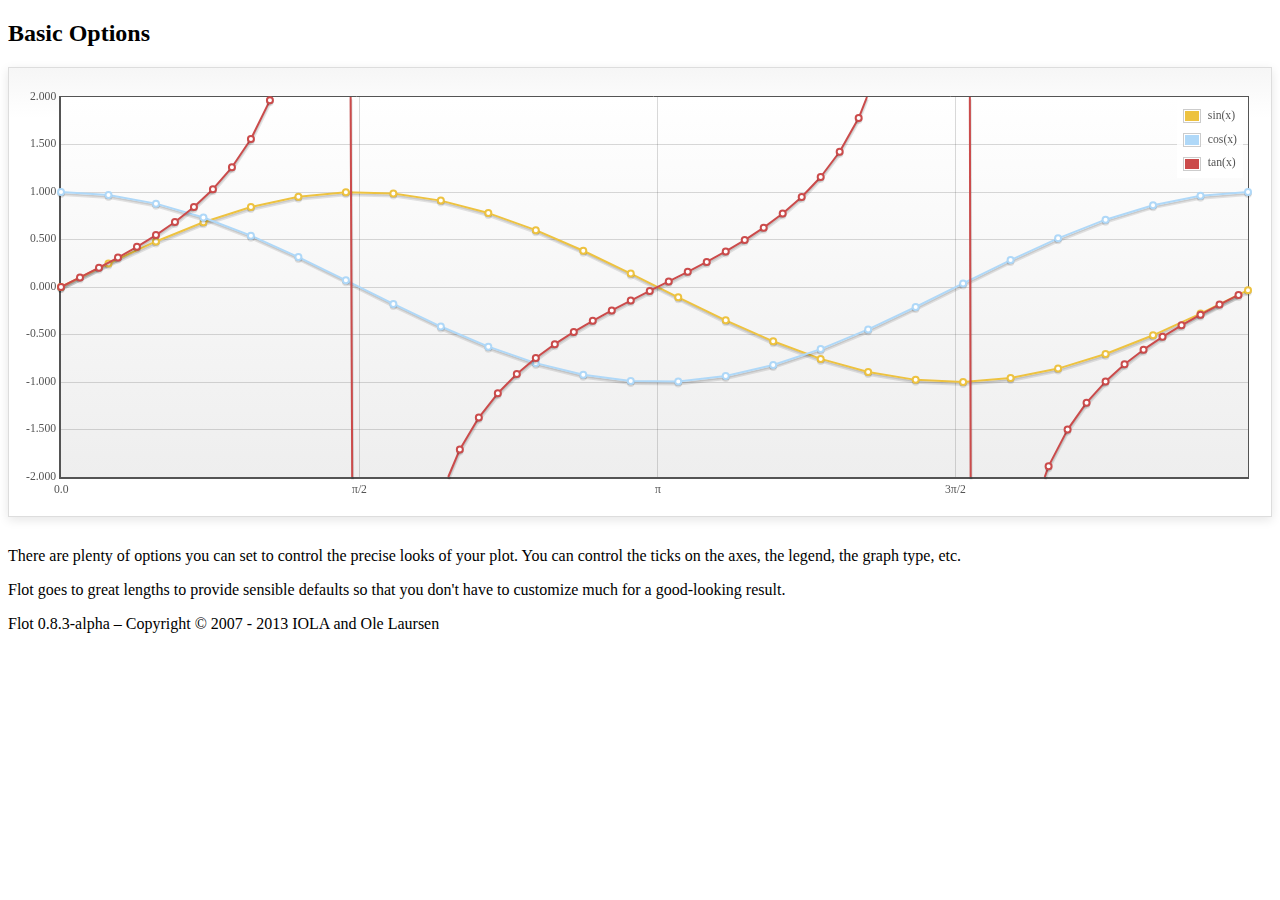
<file: admin/assets/plugins/flot/examples/basic-options-L/index.html>
<!DOCTYPE html PUBLIC "-//W3C//DTD HTML 4.01//EN" "http://www.w3.org/TR/html4/strict.dtd">
<html>
<head>
	<meta http-equiv="Content-Type" content="text/html; charset=utf-8">
	<title>Flot Examples: Basic Options</title>
	<link href="../examples.css" rel="stylesheet" type="text/css">
	<!--[if lte IE 8]><script language="javascript" type="text/javascript" src="../../excanvas.min.js"></script><![endif]-->
	<script language="javascript" type="text/javascript" src="../../jquery.js"></script>
	<script language="javascript" type="text/javascript" src="../../jquery.flot.js"></script>
	<script type="text/javascript">

	$(function () {

		var d1 = [];
		for (var i = 0; i < Math.PI * 2; i += 0.25) {
			d1.push([i, Math.sin(i)]);
		}

		var d2 = [];
		for (var i = 0; i < Math.PI * 2; i += 0.25) {
			d2.push([i, Math.cos(i)]);
		}

		var d3 = [];
		for (var i = 0; i < Math.PI * 2; i += 0.1) {
			d3.push([i, Math.tan(i)]);
		}

		$.plot("#placeholder", [
			{ label: "sin(x)", data: d1 },
			{ label: "cos(x)", data: d2 },
			{ label: "tan(x)", data: d3 }
		], {
			series: {
				lines: { show: true },
				points: { show: true }
			},
			xaxis: {
				ticks: [
					0, [ Math.PI/2, "\u03c0/2" ], [ Math.PI, "\u03c0" ],
					[ Math.PI * 3/2, "3\u03c0/2" ], [ Math.PI * 2, "2\u03c0" ]
				]
			},
			yaxis: {
				ticks: 10,
				min: -2,
				max: 2,
				tickDecimals: 3
			},
			grid: {
				backgroundColor: { colors: [ "#fff", "#eee" ] },
				borderWidth: {
					top: 1,
					right: 1,
					bottom: 2,
					left: 2
				}
			}
		});

		// Add the Flot version string to the footer

		$("#footer").prepend("Flot " + $.plot.version + " &ndash; ");
	});

	</script>
</head>
<body>

	<div id="header">
		<h2>Basic Options</h2>
	</div>

	<div id="content">

		<div class="demo-container">
			<div id="placeholder" class="demo-placeholder"></div>
		</div>

		<p>There are plenty of options you can set to control the precise looks of your plot. You can control the ticks on the axes, the legend, the graph type, etc.</p>

		<p>Flot goes to great lengths to provide sensible defaults so that you don't have to customize much for a good-looking result.</p>

	</div>

	<div id="footer">
		Copyright &copy; 2007 - 2013 IOLA and Ole Laursen
	</div>

</body>
</html>
</file>
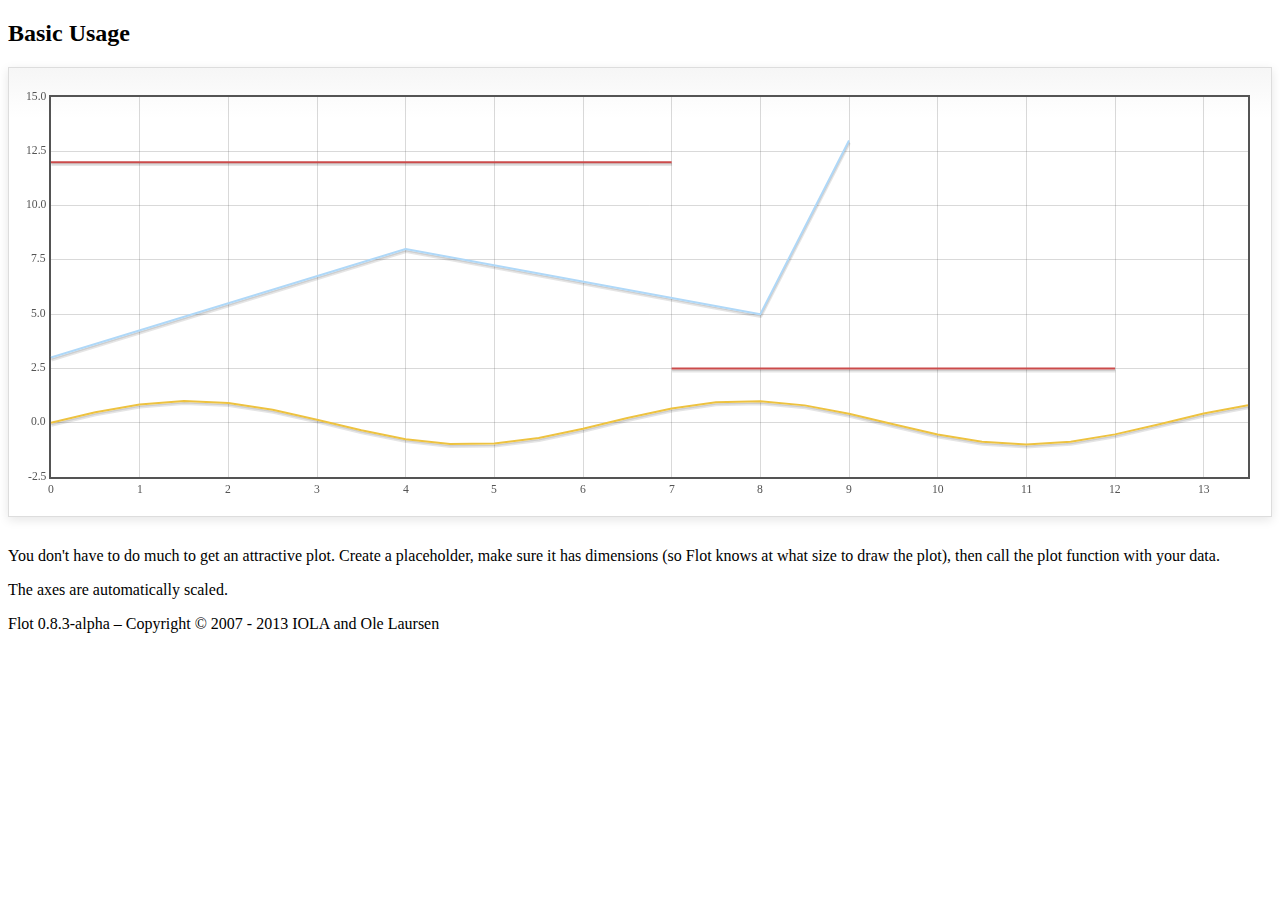
<file: admin/assets/plugins/flot/examples/basic-usage/index.html>
<!DOCTYPE html PUBLIC "-//W3C//DTD HTML 4.01//EN" "http://www.w3.org/TR/html4/strict.dtd">
<html>
<head>
	<meta http-equiv="Content-Type" content="text/html; charset=utf-8">
	<title>Flot Examples: Basic Usage</title>
	<link href="../examples.css" rel="stylesheet" type="text/css">
	<!--[if lte IE 8]><script language="javascript" type="text/javascript" src="../../excanvas.min.js"></script><![endif]-->
	<script language="javascript" type="text/javascript" src="../../jquery.js"></script>
	<script language="javascript" type="text/javascript" src="../../jquery.flot.js"></script>
	<script type="text/javascript">

	$(function() {

		var d1 = [];
		for (var i = 0; i < 14; i += 0.5) {
			d1.push([i, Math.sin(i)]);
		}

		var d2 = [[0, 3], [4, 8], [8, 5], [9, 13]];

		// A null signifies separate line segments

		var d3 = [[0, 12], [7, 12], null, [7, 2.5], [12, 2.5]];

		$.plot("#placeholder", [ d1, d2, d3 ]);

		// Add the Flot version string to the footer

		$("#footer").prepend("Flot " + $.plot.version + " &ndash; ");
	});

	</script>
</head>
<body>

	<div id="header">
		<h2>Basic Usage</h2>
	</div>

	<div id="content">

		<div class="demo-container">
			<div id="placeholder" class="demo-placeholder"></div>
		</div>

		<p>You don't have to do much to get an attractive plot.  Create a placeholder, make sure it has dimensions (so Flot knows at what size to draw the plot), then call the plot function with your data.</p>

		<p>The axes are automatically scaled.</p>

	</div>

	<div id="footer">
		Copyright &copy; 2007 - 2013 IOLA and Ole Laursen
	</div>

</body>
</html>
</file>
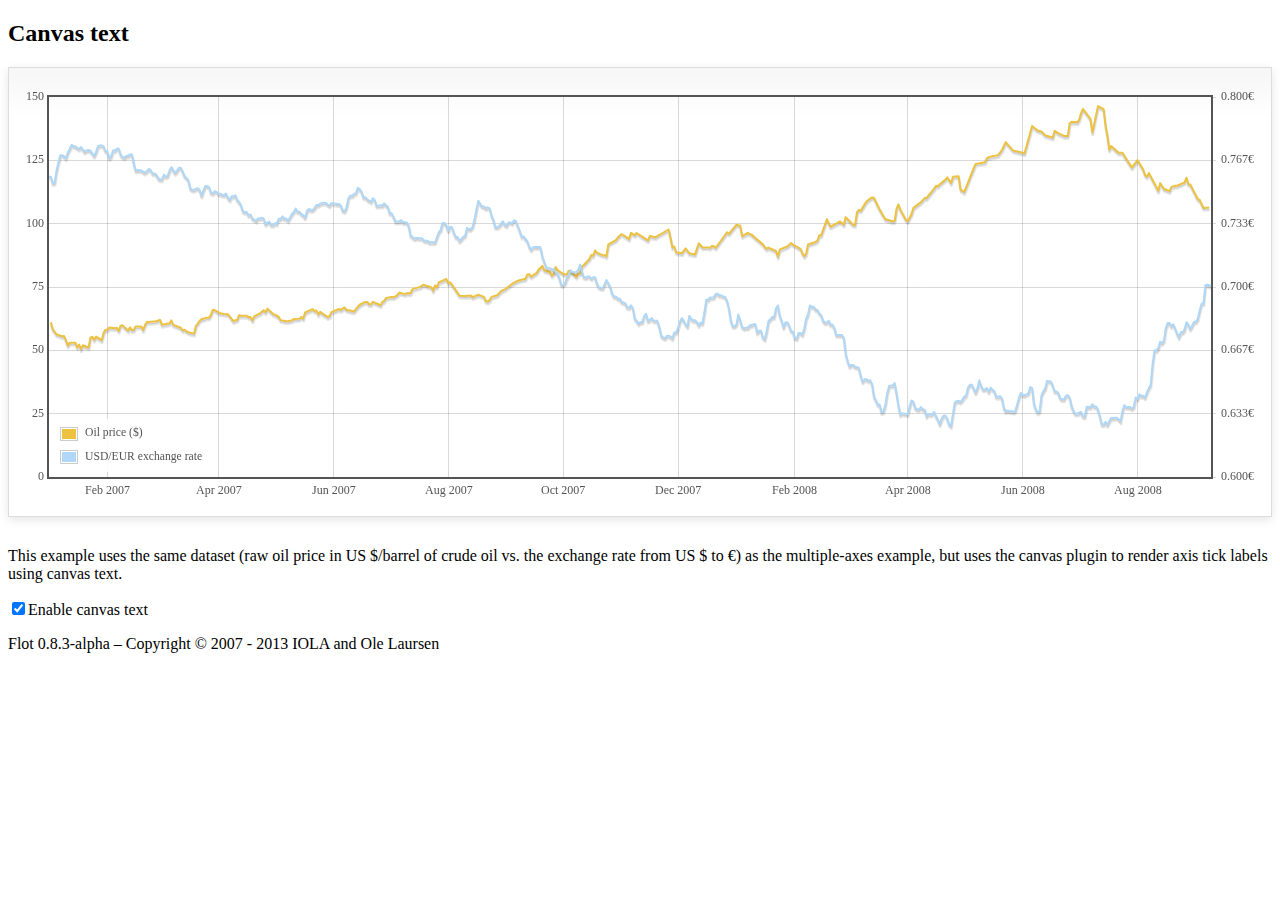
<file: admin/assets/plugins/flot/examples/canvas-L/index.html>
<!DOCTYPE html PUBLIC "-//W3C//DTD HTML 4.01//EN" "http://www.w3.org/TR/html4/strict.dtd">
<html>
<head>
	<meta http-equiv="Content-Type" content="text/html; charset=utf-8">
	<title>Flot Examples: Canvas text</title>
	<link href="../examples.css" rel="stylesheet" type="text/css">
	<!--[if lte IE 8]><script language="javascript" type="text/javascript" src="../../excanvas.min.js"></script><![endif]-->
	<script language="javascript" type="text/javascript" src="../../jquery.js"></script>
	<script language="javascript" type="text/javascript" src="../../jquery.flot.js"></script>
	<script language="javascript" type="text/javascript" src="../../jquery.flot.time.js"></script>
	<script language="javascript" type="text/javascript" src="../../jquery.flot.canvas.js"></script>
	<script type="text/javascript">

	$(function() {

		var oilPrices = [[1167692400000,61.05], [1167778800000,58.32], [1167865200000,57.35], [1167951600000,56.31], [1168210800000,55.55], [1168297200000,55.64], [1168383600000,54.02], [1168470000000,51.88], [1168556400000,52.99], [1168815600000,52.99], [1168902000000,51.21], [1168988400000,52.24], [1169074800000,50.48], [1169161200000,51.99], [1169420400000,51.13], [1169506800000,55.04], [1169593200000,55.37], [1169679600000,54.23], [1169766000000,55.42], [1170025200000,54.01], [1170111600000,56.97], [1170198000000,58.14], [1170284400000,58.14], [1170370800000,59.02], [1170630000000,58.74], [1170716400000,58.88], [1170802800000,57.71], [1170889200000,59.71], [1170975600000,59.89], [1171234800000,57.81], [1171321200000,59.06], [1171407600000,58.00], [1171494000000,57.99], [1171580400000,59.39], [1171839600000,59.39], [1171926000000,58.07], [1172012400000,60.07], [1172098800000,61.14], [1172444400000,61.39], [1172530800000,61.46], [1172617200000,61.79], [1172703600000,62.00], [1172790000000,60.07], [1173135600000,60.69], [1173222000000,61.82], [1173308400000,60.05], [1173654000000,58.91], [1173740400000,57.93], [1173826800000,58.16], [1173913200000,57.55], [1173999600000,57.11], [1174258800000,56.59], [1174345200000,59.61], [1174518000000,61.69], [1174604400000,62.28], [1174860000000,62.91], [1174946400000,62.93], [1175032800000,64.03], [1175119200000,66.03], [1175205600000,65.87], [1175464800000,64.64], [1175637600000,64.38], [1175724000000,64.28], [1175810400000,64.28], [1176069600000,61.51], [1176156000000,61.89], [1176242400000,62.01], [1176328800000,63.85], [1176415200000,63.63], [1176674400000,63.61], [1176760800000,63.10], [1176847200000,63.13], [1176933600000,61.83], [1177020000000,63.38], [1177279200000,64.58], [1177452000000,65.84], [1177538400000,65.06], [1177624800000,66.46], [1177884000000,64.40], [1178056800000,63.68], [1178143200000,63.19], [1178229600000,61.93], [1178488800000,61.47], [1178575200000,61.55], [1178748000000,61.81], [1178834400000,62.37], [1179093600000,62.46], [1179180000000,63.17], [1179266400000,62.55], [1179352800000,64.94], [1179698400000,66.27], [1179784800000,65.50], [1179871200000,65.77], [1179957600000,64.18], [1180044000000,65.20], [1180389600000,63.15], [1180476000000,63.49], [1180562400000,65.08], [1180908000000,66.30], [1180994400000,65.96], [1181167200000,66.93], [1181253600000,65.98], [1181599200000,65.35], [1181685600000,66.26], [1181858400000,68.00], [1182117600000,69.09], [1182204000000,69.10], [1182290400000,68.19], [1182376800000,68.19], [1182463200000,69.14], [1182722400000,68.19], [1182808800000,67.77], [1182895200000,68.97], [1182981600000,69.57], [1183068000000,70.68], [1183327200000,71.09], [1183413600000,70.92], [1183586400000,71.81], [1183672800000,72.81], [1183932000000,72.19], [1184018400000,72.56], [1184191200000,72.50], [1184277600000,74.15], [1184623200000,75.05], [1184796000000,75.92], [1184882400000,75.57], [1185141600000,74.89], [1185228000000,73.56], [1185314400000,75.57], [1185400800000,74.95], [1185487200000,76.83], [1185832800000,78.21], [1185919200000,76.53], [1186005600000,76.86], [1186092000000,76.00], [1186437600000,71.59], [1186696800000,71.47], [1186956000000,71.62], [1187042400000,71.00], [1187301600000,71.98], [1187560800000,71.12], [1187647200000,69.47], [1187733600000,69.26], [1187820000000,69.83], [1187906400000,71.09], [1188165600000,71.73], [1188338400000,73.36], [1188511200000,74.04], [1188856800000,76.30], [1189116000000,77.49], [1189461600000,78.23], [1189548000000,79.91], [1189634400000,80.09], [1189720800000,79.10], [1189980000000,80.57], [1190066400000,81.93], [1190239200000,83.32], [1190325600000,81.62], [1190584800000,80.95], [1190671200000,79.53], [1190757600000,80.30], [1190844000000,82.88], [1190930400000,81.66], [1191189600000,80.24], [1191276000000,80.05], [1191362400000,79.94], [1191448800000,81.44], [1191535200000,81.22], [1191794400000,79.02], [1191880800000,80.26], [1191967200000,80.30], [1192053600000,83.08], [1192140000000,83.69], [1192399200000,86.13], [1192485600000,87.61], [1192572000000,87.40], [1192658400000,89.47], [1192744800000,88.60], [1193004000000,87.56], [1193090400000,87.56], [1193176800000,87.10], [1193263200000,91.86], [1193612400000,93.53], [1193698800000,94.53], [1193871600000,95.93], [1194217200000,93.98], [1194303600000,96.37], [1194476400000,95.46], [1194562800000,96.32], [1195081200000,93.43], [1195167600000,95.10], [1195426800000,94.64], [1195513200000,95.10], [1196031600000,97.70], [1196118000000,94.42], [1196204400000,90.62], [1196290800000,91.01], [1196377200000,88.71], [1196636400000,88.32], [1196809200000,90.23], [1196982000000,88.28], [1197241200000,87.86], [1197327600000,90.02], [1197414000000,92.25], [1197586800000,90.63], [1197846000000,90.63], [1197932400000,90.49], [1198018800000,91.24], [1198105200000,91.06], [1198191600000,90.49], [1198710000000,96.62], [1198796400000,96.00], [1199142000000,99.62], [1199314800000,99.18], [1199401200000,95.09], [1199660400000,96.33], [1199833200000,95.67], [1200351600000,91.90], [1200438000000,90.84], [1200524400000,90.13], [1200610800000,90.57], [1200956400000,89.21], [1201042800000,86.99], [1201129200000,89.85], [1201474800000,90.99], [1201561200000,91.64], [1201647600000,92.33], [1201734000000,91.75], [1202079600000,90.02], [1202166000000,88.41], [1202252400000,87.14], [1202338800000,88.11], [1202425200000,91.77], [1202770800000,92.78], [1202857200000,93.27], [1202943600000,95.46], [1203030000000,95.46], [1203289200000,101.74], [1203462000000,98.81], [1203894000000,100.88], [1204066800000,99.64], [1204153200000,102.59], [1204239600000,101.84], [1204498800000,99.52], [1204585200000,99.52], [1204671600000,104.52], [1204758000000,105.47], [1204844400000,105.15], [1205103600000,108.75], [1205276400000,109.92], [1205362800000,110.33], [1205449200000,110.21], [1205708400000,105.68], [1205967600000,101.84], [1206313200000,100.86], [1206399600000,101.22], [1206486000000,105.90], [1206572400000,107.58], [1206658800000,105.62], [1206914400000,101.58], [1207000800000,100.98], [1207173600000,103.83], [1207260000000,106.23], [1207605600000,108.50], [1207778400000,110.11], [1207864800000,110.14], [1208210400000,113.79], [1208296800000,114.93], [1208383200000,114.86], [1208728800000,117.48], [1208815200000,118.30], [1208988000000,116.06], [1209074400000,118.52], [1209333600000,118.75], [1209420000000,113.46], [1209592800000,112.52], [1210024800000,121.84], [1210111200000,123.53], [1210197600000,123.69], [1210543200000,124.23], [1210629600000,125.80], [1210716000000,126.29], [1211148000000,127.05], [1211320800000,129.07], [1211493600000,132.19], [1211839200000,128.85], [1212357600000,127.76], [1212703200000,138.54], [1212962400000,136.80], [1213135200000,136.38], [1213308000000,134.86], [1213653600000,134.01], [1213740000000,136.68], [1213912800000,135.65], [1214172000000,134.62], [1214258400000,134.62], [1214344800000,134.62], [1214431200000,139.64], [1214517600000,140.21], [1214776800000,140.00], [1214863200000,140.97], [1214949600000,143.57], [1215036000000,145.29], [1215381600000,141.37], [1215468000000,136.04], [1215727200000,146.40], [1215986400000,145.18], [1216072800000,138.74], [1216159200000,134.60], [1216245600000,129.29], [1216332000000,130.65], [1216677600000,127.95], [1216850400000,127.95], [1217282400000,122.19], [1217455200000,124.08], [1217541600000,125.10], [1217800800000,121.41], [1217887200000,119.17], [1217973600000,118.58], [1218060000000,120.02], [1218405600000,114.45], [1218492000000,113.01], [1218578400000,116.00], [1218751200000,113.77], [1219010400000,112.87], [1219096800000,114.53], [1219269600000,114.98], [1219356000000,114.98], [1219701600000,116.27], [1219788000000,118.15], [1219874400000,115.59], [1219960800000,115.46], [1220306400000,109.71], [1220392800000,109.35], [1220565600000,106.23], [1220824800000,106.34]];

		var exchangeRates = [[1167606000000,0.7580], [1167692400000,0.7580], [1167778800000,0.75470], [1167865200000,0.75490], [1167951600000,0.76130], [1168038000000,0.76550], [1168124400000,0.76930], [1168210800000,0.76940], [1168297200000,0.76880], [1168383600000,0.76780], [1168470000000,0.77080], [1168556400000,0.77270], [1168642800000,0.77490], [1168729200000,0.77410], [1168815600000,0.77410], [1168902000000,0.77320], [1168988400000,0.77270], [1169074800000,0.77370], [1169161200000,0.77240], [1169247600000,0.77120], [1169334000000,0.7720], [1169420400000,0.77210], [1169506800000,0.77170], [1169593200000,0.77040], [1169679600000,0.7690], [1169766000000,0.77110], [1169852400000,0.7740], [1169938800000,0.77450], [1170025200000,0.77450], [1170111600000,0.7740], [1170198000000,0.77160], [1170284400000,0.77130], [1170370800000,0.76780], [1170457200000,0.76880], [1170543600000,0.77180], [1170630000000,0.77180], [1170716400000,0.77280], [1170802800000,0.77290], [1170889200000,0.76980], [1170975600000,0.76850], [1171062000000,0.76810], [1171148400000,0.7690], [1171234800000,0.7690], [1171321200000,0.76980], [1171407600000,0.76990], [1171494000000,0.76510], [1171580400000,0.76130], [1171666800000,0.76160], [1171753200000,0.76140], [1171839600000,0.76140], [1171926000000,0.76070], [1172012400000,0.76020], [1172098800000,0.76110], [1172185200000,0.76220], [1172271600000,0.76150], [1172358000000,0.75980], [1172444400000,0.75980], [1172530800000,0.75920], [1172617200000,0.75730], [1172703600000,0.75660], [1172790000000,0.75670], [1172876400000,0.75910], [1172962800000,0.75820], [1173049200000,0.75850], [1173135600000,0.76130], [1173222000000,0.76310], [1173308400000,0.76150], [1173394800000,0.760], [1173481200000,0.76130], [1173567600000,0.76270], [1173654000000,0.76270], [1173740400000,0.76080], [1173826800000,0.75830], [1173913200000,0.75750], [1173999600000,0.75620], [1174086000000,0.7520], [1174172400000,0.75120], [1174258800000,0.75120], [1174345200000,0.75170], [1174431600000,0.7520], [1174518000000,0.75110], [1174604400000,0.7480], [1174690800000,0.75090], [1174777200000,0.75310], [1174860000000,0.75310], [1174946400000,0.75270], [1175032800000,0.74980], [1175119200000,0.74930], [1175205600000,0.75040], [1175292000000,0.750], [1175378400000,0.74910], [1175464800000,0.74910], [1175551200000,0.74850], [1175637600000,0.74840], [1175724000000,0.74920], [1175810400000,0.74710], [1175896800000,0.74590], [1175983200000,0.74770], [1176069600000,0.74770], [1176156000000,0.74830], [1176242400000,0.74580], [1176328800000,0.74480], [1176415200000,0.7430], [1176501600000,0.73990], [1176588000000,0.73950], [1176674400000,0.73950], [1176760800000,0.73780], [1176847200000,0.73820], [1176933600000,0.73620], [1177020000000,0.73550], [1177106400000,0.73480], [1177192800000,0.73610], [1177279200000,0.73610], [1177365600000,0.73650], [1177452000000,0.73620], [1177538400000,0.73310], [1177624800000,0.73390], [1177711200000,0.73440], [1177797600000,0.73270], [1177884000000,0.73270], [1177970400000,0.73360], [1178056800000,0.73330], [1178143200000,0.73590], [1178229600000,0.73590], [1178316000000,0.73720], [1178402400000,0.7360], [1178488800000,0.7360], [1178575200000,0.7350], [1178661600000,0.73650], [1178748000000,0.73840], [1178834400000,0.73950], [1178920800000,0.74130], [1179007200000,0.73970], [1179093600000,0.73960], [1179180000000,0.73850], [1179266400000,0.73780], [1179352800000,0.73660], [1179439200000,0.740], [1179525600000,0.74110], [1179612000000,0.74060], [1179698400000,0.74050], [1179784800000,0.74140], [1179871200000,0.74310], [1179957600000,0.74310], [1180044000000,0.74380], [1180130400000,0.74430], [1180216800000,0.74430], [1180303200000,0.74430], [1180389600000,0.74340], [1180476000000,0.74290], [1180562400000,0.74420], [1180648800000,0.7440], [1180735200000,0.74390], [1180821600000,0.74370], [1180908000000,0.74370], [1180994400000,0.74290], [1181080800000,0.74030], [1181167200000,0.73990], [1181253600000,0.74180], [1181340000000,0.74680], [1181426400000,0.7480], [1181512800000,0.7480], [1181599200000,0.7490], [1181685600000,0.74940], [1181772000000,0.75220], [1181858400000,0.75150], [1181944800000,0.75020], [1182031200000,0.74720], [1182117600000,0.74720], [1182204000000,0.74620], [1182290400000,0.74550], [1182376800000,0.74490], [1182463200000,0.74670], [1182549600000,0.74580], [1182636000000,0.74270], [1182722400000,0.74270], [1182808800000,0.7430], [1182895200000,0.74290], [1182981600000,0.7440], [1183068000000,0.7430], [1183154400000,0.74220], [1183240800000,0.73880], [1183327200000,0.73880], [1183413600000,0.73690], [1183500000000,0.73450], [1183586400000,0.73450], [1183672800000,0.73450], [1183759200000,0.73520], [1183845600000,0.73410], [1183932000000,0.73410], [1184018400000,0.7340], [1184104800000,0.73240], [1184191200000,0.72720], [1184277600000,0.72640], [1184364000000,0.72550], [1184450400000,0.72580], [1184536800000,0.72580], [1184623200000,0.72560], [1184709600000,0.72570], [1184796000000,0.72470], [1184882400000,0.72430], [1184968800000,0.72440], [1185055200000,0.72350], [1185141600000,0.72350], [1185228000000,0.72350], [1185314400000,0.72350], [1185400800000,0.72620], [1185487200000,0.72880], [1185573600000,0.73010], [1185660000000,0.73370], [1185746400000,0.73370], [1185832800000,0.73240], [1185919200000,0.72970], [1186005600000,0.73170], [1186092000000,0.73150], [1186178400000,0.72880], [1186264800000,0.72630], [1186351200000,0.72630], [1186437600000,0.72420], [1186524000000,0.72530], [1186610400000,0.72640], [1186696800000,0.7270], [1186783200000,0.73120], [1186869600000,0.73050], [1186956000000,0.73050], [1187042400000,0.73180], [1187128800000,0.73580], [1187215200000,0.74090], [1187301600000,0.74540], [1187388000000,0.74370], [1187474400000,0.74240], [1187560800000,0.74240], [1187647200000,0.74150], [1187733600000,0.74190], [1187820000000,0.74140], [1187906400000,0.73770], [1187992800000,0.73550], [1188079200000,0.73150], [1188165600000,0.73150], [1188252000000,0.7320], [1188338400000,0.73320], [1188424800000,0.73460], [1188511200000,0.73280], [1188597600000,0.73230], [1188684000000,0.7340], [1188770400000,0.7340], [1188856800000,0.73360], [1188943200000,0.73510], [1189029600000,0.73460], [1189116000000,0.73210], [1189202400000,0.72940], [1189288800000,0.72660], [1189375200000,0.72660], [1189461600000,0.72540], [1189548000000,0.72420], [1189634400000,0.72130], [1189720800000,0.71970], [1189807200000,0.72090], [1189893600000,0.7210], [1189980000000,0.7210], [1190066400000,0.7210], [1190152800000,0.72090], [1190239200000,0.71590], [1190325600000,0.71330], [1190412000000,0.71050], [1190498400000,0.70990], [1190584800000,0.70990], [1190671200000,0.70930], [1190757600000,0.70930], [1190844000000,0.70760], [1190930400000,0.7070], [1191016800000,0.70490], [1191103200000,0.70120], [1191189600000,0.70110], [1191276000000,0.70190], [1191362400000,0.70460], [1191448800000,0.70630], [1191535200000,0.70890], [1191621600000,0.70770], [1191708000000,0.70770], [1191794400000,0.70770], [1191880800000,0.70910], [1191967200000,0.71180], [1192053600000,0.70790], [1192140000000,0.70530], [1192226400000,0.7050], [1192312800000,0.70550], [1192399200000,0.70550], [1192485600000,0.70450], [1192572000000,0.70510], [1192658400000,0.70510], [1192744800000,0.70170], [1192831200000,0.70], [1192917600000,0.69950], [1193004000000,0.69940], [1193090400000,0.70140], [1193176800000,0.70360], [1193263200000,0.70210], [1193349600000,0.70020], [1193436000000,0.69670], [1193522400000,0.6950], [1193612400000,0.6950], [1193698800000,0.69390], [1193785200000,0.6940], [1193871600000,0.69220], [1193958000000,0.69190], [1194044400000,0.69140], [1194130800000,0.68940], [1194217200000,0.68910], [1194303600000,0.69040], [1194390000000,0.6890], [1194476400000,0.68340], [1194562800000,0.68230], [1194649200000,0.68070], [1194735600000,0.68150], [1194822000000,0.68150], [1194908400000,0.68470], [1194994800000,0.68590], [1195081200000,0.68220], [1195167600000,0.68270], [1195254000000,0.68370], [1195340400000,0.68230], [1195426800000,0.68220], [1195513200000,0.68220], [1195599600000,0.67920], [1195686000000,0.67460], [1195772400000,0.67350], [1195858800000,0.67310], [1195945200000,0.67420], [1196031600000,0.67440], [1196118000000,0.67390], [1196204400000,0.67310], [1196290800000,0.67610], [1196377200000,0.67610], [1196463600000,0.67850], [1196550000000,0.68180], [1196636400000,0.68360], [1196722800000,0.68230], [1196809200000,0.68050], [1196895600000,0.67930], [1196982000000,0.68490], [1197068400000,0.68330], [1197154800000,0.68250], [1197241200000,0.68250], [1197327600000,0.68160], [1197414000000,0.67990], [1197500400000,0.68130], [1197586800000,0.68090], [1197673200000,0.68680], [1197759600000,0.69330], [1197846000000,0.69330], [1197932400000,0.69450], [1198018800000,0.69440], [1198105200000,0.69460], [1198191600000,0.69640], [1198278000000,0.69650], [1198364400000,0.69560], [1198450800000,0.69560], [1198537200000,0.6950], [1198623600000,0.69480], [1198710000000,0.69280], [1198796400000,0.68870], [1198882800000,0.68240], [1198969200000,0.67940], [1199055600000,0.67940], [1199142000000,0.68030], [1199228400000,0.68550], [1199314800000,0.68240], [1199401200000,0.67910], [1199487600000,0.67830], [1199574000000,0.67850], [1199660400000,0.67850], [1199746800000,0.67970], [1199833200000,0.680], [1199919600000,0.68030], [1200006000000,0.68050], [1200092400000,0.6760], [1200178800000,0.6770], [1200265200000,0.6770], [1200351600000,0.67360], [1200438000000,0.67260], [1200524400000,0.67640], [1200610800000,0.68210], [1200697200000,0.68310], [1200783600000,0.68420], [1200870000000,0.68420], [1200956400000,0.68870], [1201042800000,0.69030], [1201129200000,0.68480], [1201215600000,0.68240], [1201302000000,0.67880], [1201388400000,0.68140], [1201474800000,0.68140], [1201561200000,0.67970], [1201647600000,0.67690], [1201734000000,0.67650], [1201820400000,0.67330], [1201906800000,0.67290], [1201993200000,0.67580], [1202079600000,0.67580], [1202166000000,0.6750], [1202252400000,0.6780], [1202338800000,0.68330], [1202425200000,0.68560], [1202511600000,0.69030], [1202598000000,0.68960], [1202684400000,0.68960], [1202770800000,0.68820], [1202857200000,0.68790], [1202943600000,0.68620], [1203030000000,0.68520], [1203116400000,0.68230], [1203202800000,0.68130], [1203289200000,0.68130], [1203375600000,0.68220], [1203462000000,0.68020], [1203548400000,0.68020], [1203634800000,0.67840], [1203721200000,0.67480], [1203807600000,0.67470], [1203894000000,0.67470], [1203980400000,0.67480], [1204066800000,0.67330], [1204153200000,0.6650], [1204239600000,0.66110], [1204326000000,0.65830], [1204412400000,0.6590], [1204498800000,0.6590], [1204585200000,0.65810], [1204671600000,0.65780], [1204758000000,0.65740], [1204844400000,0.65320], [1204930800000,0.65020], [1205017200000,0.65140], [1205103600000,0.65140], [1205190000000,0.65070], [1205276400000,0.6510], [1205362800000,0.64890], [1205449200000,0.64240], [1205535600000,0.64060], [1205622000000,0.63820], [1205708400000,0.63820], [1205794800000,0.63410], [1205881200000,0.63440], [1205967600000,0.63780], [1206054000000,0.64390], [1206140400000,0.64780], [1206226800000,0.64810], [1206313200000,0.64810], [1206399600000,0.64940], [1206486000000,0.64380], [1206572400000,0.63770], [1206658800000,0.63290], [1206745200000,0.63360], [1206831600000,0.63330], [1206914400000,0.63330], [1207000800000,0.6330], [1207087200000,0.63710], [1207173600000,0.64030], [1207260000000,0.63960], [1207346400000,0.63640], [1207432800000,0.63560], [1207519200000,0.63560], [1207605600000,0.63680], [1207692000000,0.63570], [1207778400000,0.63540], [1207864800000,0.6320], [1207951200000,0.63320], [1208037600000,0.63280], [1208124000000,0.63310], [1208210400000,0.63420], [1208296800000,0.63210], [1208383200000,0.63020], [1208469600000,0.62780], [1208556000000,0.63080], [1208642400000,0.63240], [1208728800000,0.63240], [1208815200000,0.63070], [1208901600000,0.62770], [1208988000000,0.62690], [1209074400000,0.63350], [1209160800000,0.63920], [1209247200000,0.640], [1209333600000,0.64010], [1209420000000,0.63960], [1209506400000,0.64070], [1209592800000,0.64230], [1209679200000,0.64290], [1209765600000,0.64720], [1209852000000,0.64850], [1209938400000,0.64860], [1210024800000,0.64670], [1210111200000,0.64440], [1210197600000,0.64670], [1210284000000,0.65090], [1210370400000,0.64780], [1210456800000,0.64610], [1210543200000,0.64610], [1210629600000,0.64680], [1210716000000,0.64490], [1210802400000,0.6470], [1210888800000,0.64610], [1210975200000,0.64520], [1211061600000,0.64220], [1211148000000,0.64220], [1211234400000,0.64250], [1211320800000,0.64140], [1211407200000,0.63660], [1211493600000,0.63460], [1211580000000,0.6350], [1211666400000,0.63460], [1211752800000,0.63460], [1211839200000,0.63430], [1211925600000,0.63460], [1212012000000,0.63790], [1212098400000,0.64160], [1212184800000,0.64420], [1212271200000,0.64310], [1212357600000,0.64310], [1212444000000,0.64350], [1212530400000,0.6440], [1212616800000,0.64730], [1212703200000,0.64690], [1212789600000,0.63860], [1212876000000,0.63560], [1212962400000,0.6340], [1213048800000,0.63460], [1213135200000,0.6430], [1213221600000,0.64520], [1213308000000,0.64670], [1213394400000,0.65060], [1213480800000,0.65040], [1213567200000,0.65030], [1213653600000,0.64810], [1213740000000,0.64510], [1213826400000,0.6450], [1213912800000,0.64410], [1213999200000,0.64140], [1214085600000,0.64090], [1214172000000,0.64090], [1214258400000,0.64280], [1214344800000,0.64310], [1214431200000,0.64180], [1214517600000,0.63710], [1214604000000,0.63490], [1214690400000,0.63330], [1214776800000,0.63340], [1214863200000,0.63380], [1214949600000,0.63420], [1215036000000,0.6320], [1215122400000,0.63180], [1215208800000,0.6370], [1215295200000,0.63680], [1215381600000,0.63680], [1215468000000,0.63830], [1215554400000,0.63710], [1215640800000,0.63710], [1215727200000,0.63550], [1215813600000,0.6320], [1215900000000,0.62770], [1215986400000,0.62760], [1216072800000,0.62910], [1216159200000,0.62740], [1216245600000,0.62930], [1216332000000,0.63110], [1216418400000,0.6310], [1216504800000,0.63120], [1216591200000,0.63120], [1216677600000,0.63040], [1216764000000,0.62940], [1216850400000,0.63480], [1216936800000,0.63780], [1217023200000,0.63680], [1217109600000,0.63680], [1217196000000,0.63680], [1217282400000,0.6360], [1217368800000,0.6370], [1217455200000,0.64180], [1217541600000,0.64110], [1217628000000,0.64350], [1217714400000,0.64270], [1217800800000,0.64270], [1217887200000,0.64190], [1217973600000,0.64460], [1218060000000,0.64680], [1218146400000,0.64870], [1218232800000,0.65940], [1218319200000,0.66660], [1218405600000,0.66660], [1218492000000,0.66780], [1218578400000,0.67120], [1218664800000,0.67050], [1218751200000,0.67180], [1218837600000,0.67840], [1218924000000,0.68110], [1219010400000,0.68110], [1219096800000,0.67940], [1219183200000,0.68040], [1219269600000,0.67810], [1219356000000,0.67560], [1219442400000,0.67350], [1219528800000,0.67630], [1219615200000,0.67620], [1219701600000,0.67770], [1219788000000,0.68150], [1219874400000,0.68020], [1219960800000,0.6780], [1220047200000,0.67960], [1220133600000,0.68170], [1220220000000,0.68170], [1220306400000,0.68320], [1220392800000,0.68770], [1220479200000,0.69120], [1220565600000,0.69140], [1220652000000,0.70090], [1220738400000,0.70120], [1220824800000,0.7010], [1220911200000,0.70050]];

		var data = [
			{ data: oilPrices, label: "Oil price ($)" },
			{ data: exchangeRates, label: "USD/EUR exchange rate", yaxis: 2 }
		];

		var options = {
			canvas: true,
			xaxes: [ { mode: "time" } ],
			yaxes: [ { min: 0 }, {
				position: "right",
				alignTicksWithAxis: 1,
				tickFormatter: function(value, axis) {
					return value.toFixed(axis.tickDecimals) + "€";
				}
			} ],
			legend: { position: "sw" }
		}

		$.plot("#placeholder", data, options);

		$("input").change(function () {
			options.canvas = $(this).is(":checked");
			$.plot("#placeholder", data, options);
		});

		// Add the Flot version string to the footer

		$("#footer").prepend("Flot " + $.plot.version + " &ndash; ");
	});

	</script>
</head>
<body>

	<div id="header">
		<h2>Canvas text</h2>
	</div>

	<div id="content">

		<div class="demo-container">
			<div id="placeholder" class="demo-placeholder"></div>
		</div>

		<p>This example uses the same dataset (raw oil price in US $/barrel of crude oil vs. the exchange rate from US $ to €) as the multiple-axes example, but uses the canvas plugin to render axis tick labels using canvas text.</p>

		<p><input type="checkbox" checked="checked">Enable canvas text</input></p>

	</div>

	<div id="footer">
		Copyright &copy; 2007 - 2013 IOLA and Ole Laursen
	</div>

</body>
</html>
</file>
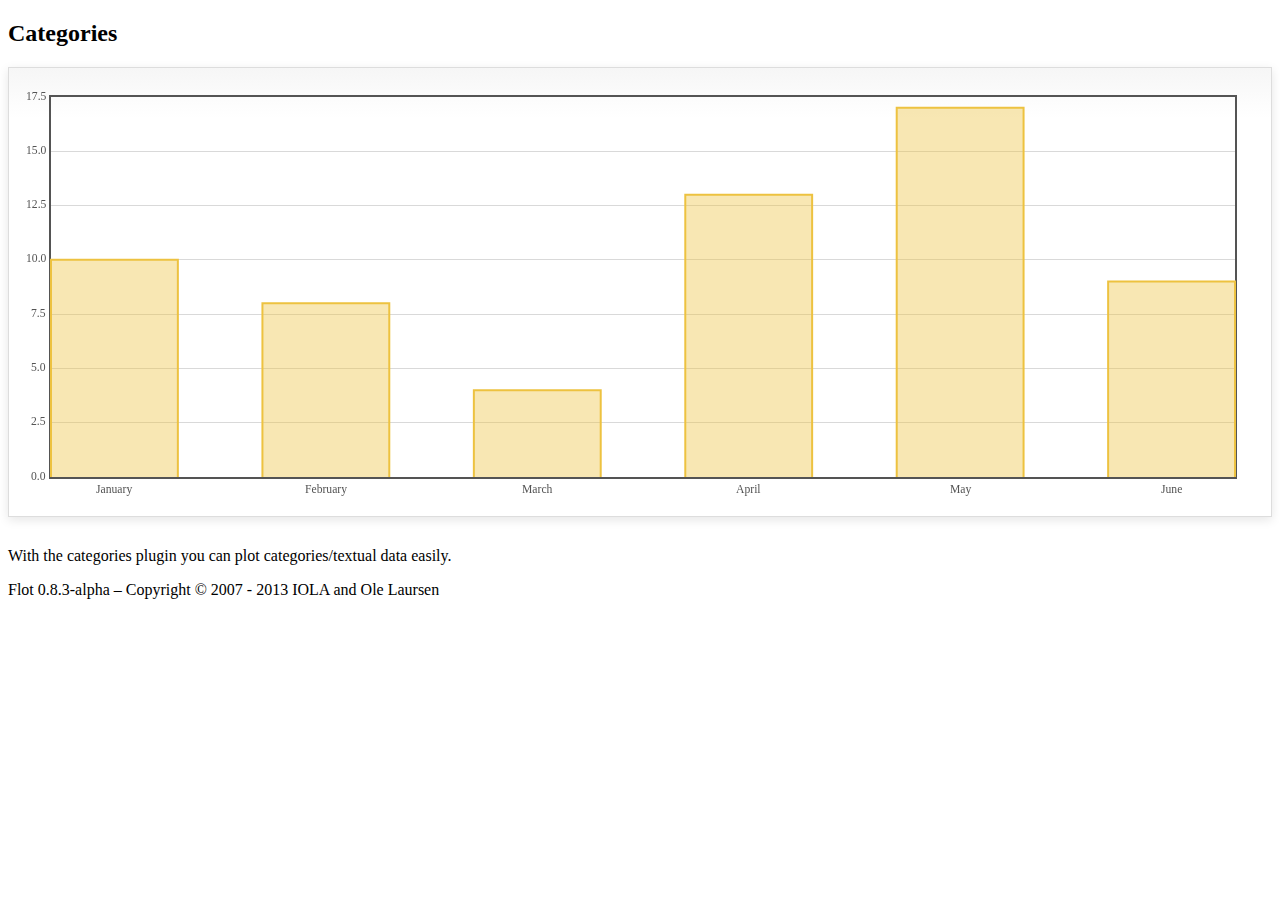
<file: admin/assets/plugins/flot/examples/categories-B/index.html>
<!DOCTYPE html PUBLIC "-//W3C//DTD HTML 4.01//EN" "http://www.w3.org/TR/html4/strict.dtd">
<html>
<head>
	<meta http-equiv="Content-Type" content="text/html; charset=utf-8">
	<title>Flot Examples: Categories</title>
	<link href="../examples.css" rel="stylesheet" type="text/css">
	<!--[if lte IE 8]><script language="javascript" type="text/javascript" src="../../excanvas.min.js"></script><![endif]-->
	<script language="javascript" type="text/javascript" src="../../jquery.js"></script>
	<script language="javascript" type="text/javascript" src="../../jquery.flot.js"></script>
	<script language="javascript" type="text/javascript" src="../../jquery.flot.categories.js"></script>
	<script type="text/javascript">

	$(function() {

		var data = [ ["January", 10], ["February", 8], ["March", 4], ["April", 13], ["May", 17], ["June", 9] ];

		$.plot("#placeholder", [ data ], {
			series: {
				bars: {
					show: true,
					barWidth: 0.6,
					align: "center"
				}
			},
			xaxis: {
				mode: "categories",
				tickLength: 0
			}
		});

		// Add the Flot version string to the footer

		$("#footer").prepend("Flot " + $.plot.version + " &ndash; ");
	});

	</script>
</head>
<body>

	<div id="header">
		<h2>Categories</h2>
	</div>

	<div id="content">

		<div class="demo-container">
			<div id="placeholder" class="demo-placeholder"></div>
		</div>

		<p>With the categories plugin you can plot categories/textual data easily.</p>

	</div>

	<div id="footer">
		Copyright &copy; 2007 - 2013 IOLA and Ole Laursen
	</div>

</body>
</html>
</file>
<file: admin/assets/plugins/flot/examples/examples.css>
.demo-container {
	box-sizing: border-box;
	width: 100%;
	height: 450px;
	padding: 20px 15px 15px 15px;
	margin: 15px auto 30px auto;
	border: 1px solid #ddd;
	background: #fff;
	background: linear-gradient(#f6f6f6 0, #fff 50px);
	background: -o-linear-gradient(#f6f6f6 0, #fff 50px);
	background: -ms-linear-gradient(#f6f6f6 0, #fff 50px);
	background: -moz-linear-gradient(#f6f6f6 0, #fff 50px);
	background: -webkit-linear-gradient(#f6f6f6 0, #fff 50px);
	box-shadow: 0 3px 10px rgba(0,0,0,0.15);
	-o-box-shadow: 0 3px 10px rgba(0,0,0,0.1);
	-ms-box-shadow: 0 3px 10px rgba(0,0,0,0.1);
	-moz-box-shadow: 0 3px 10px rgba(0,0,0,0.1);
	-webkit-box-shadow: 0 3px 10px rgba(0,0,0,0.1);
}

.demo-placeholder {
	width: 100%;
	height: 100%;
	font-size: 14px;
	line-height: 1.2em;
}

.legend table {
	border-spacing: 5px;
}
</file>
